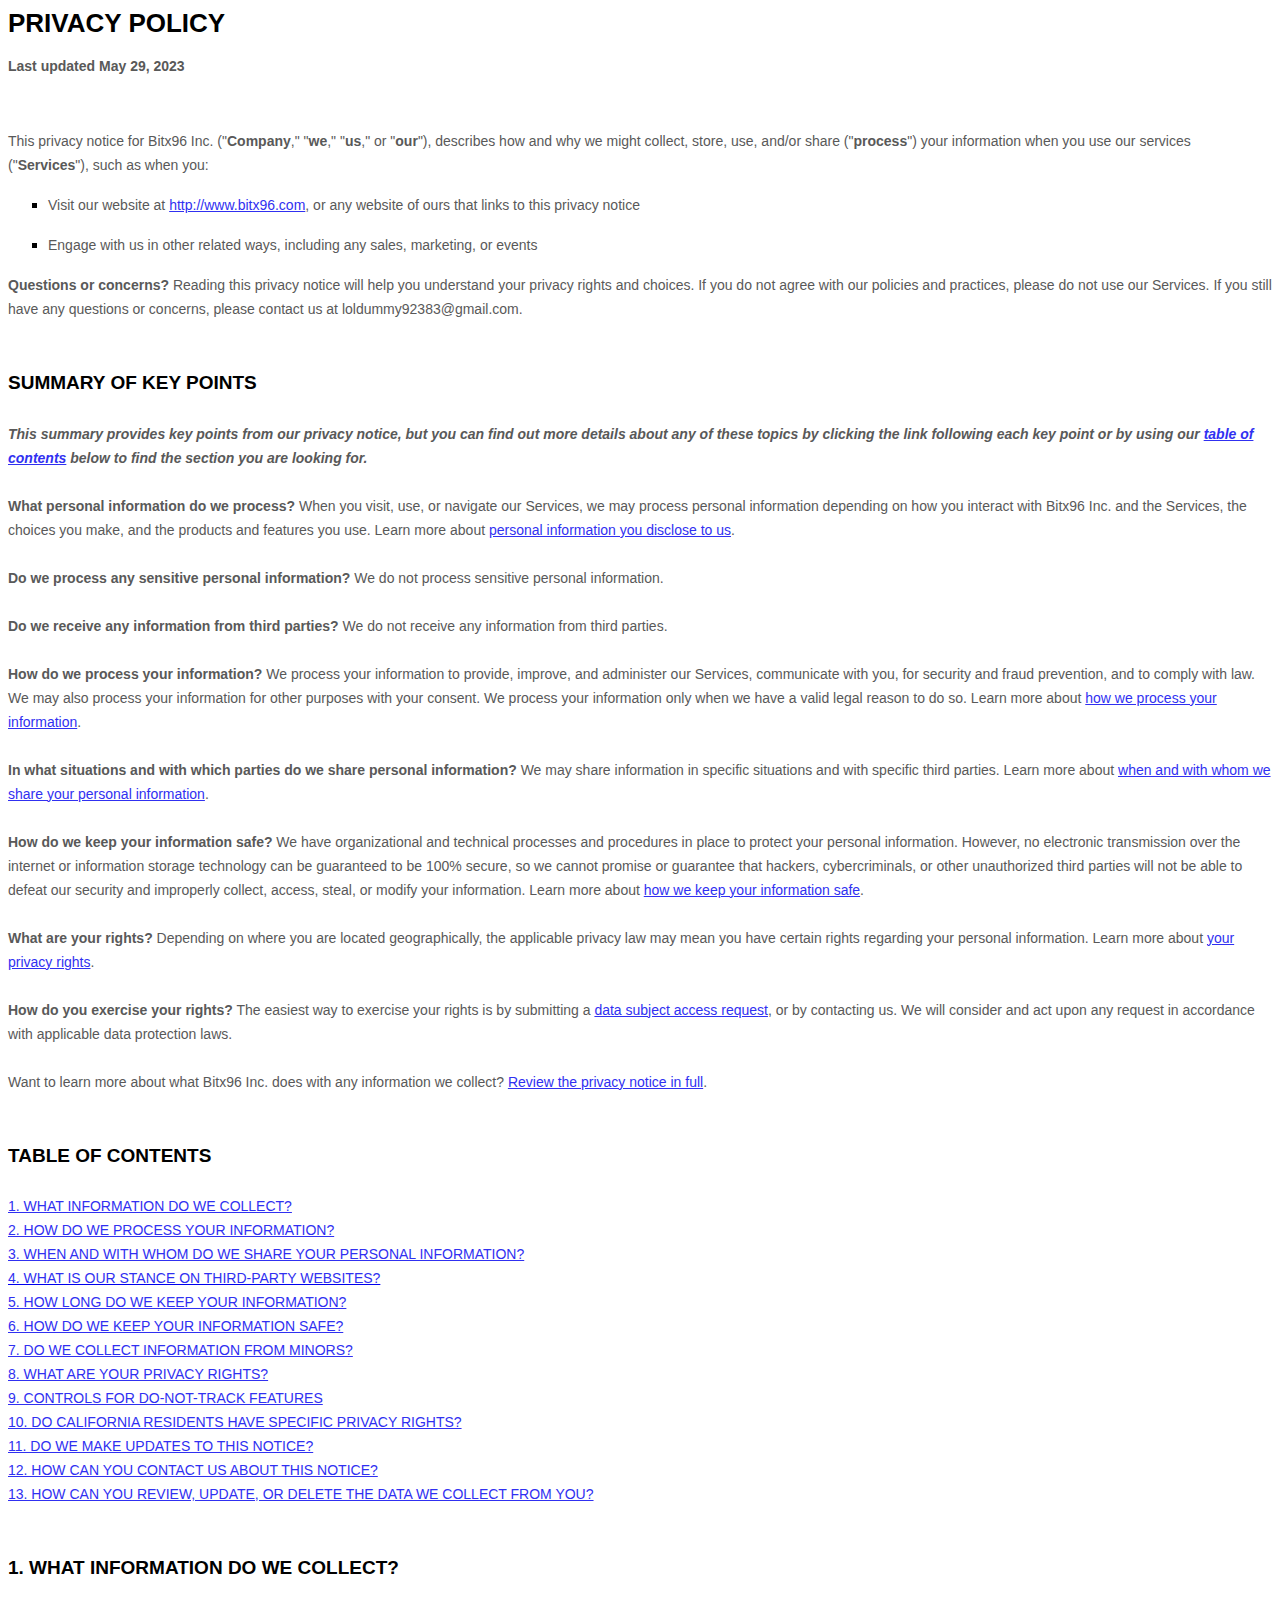
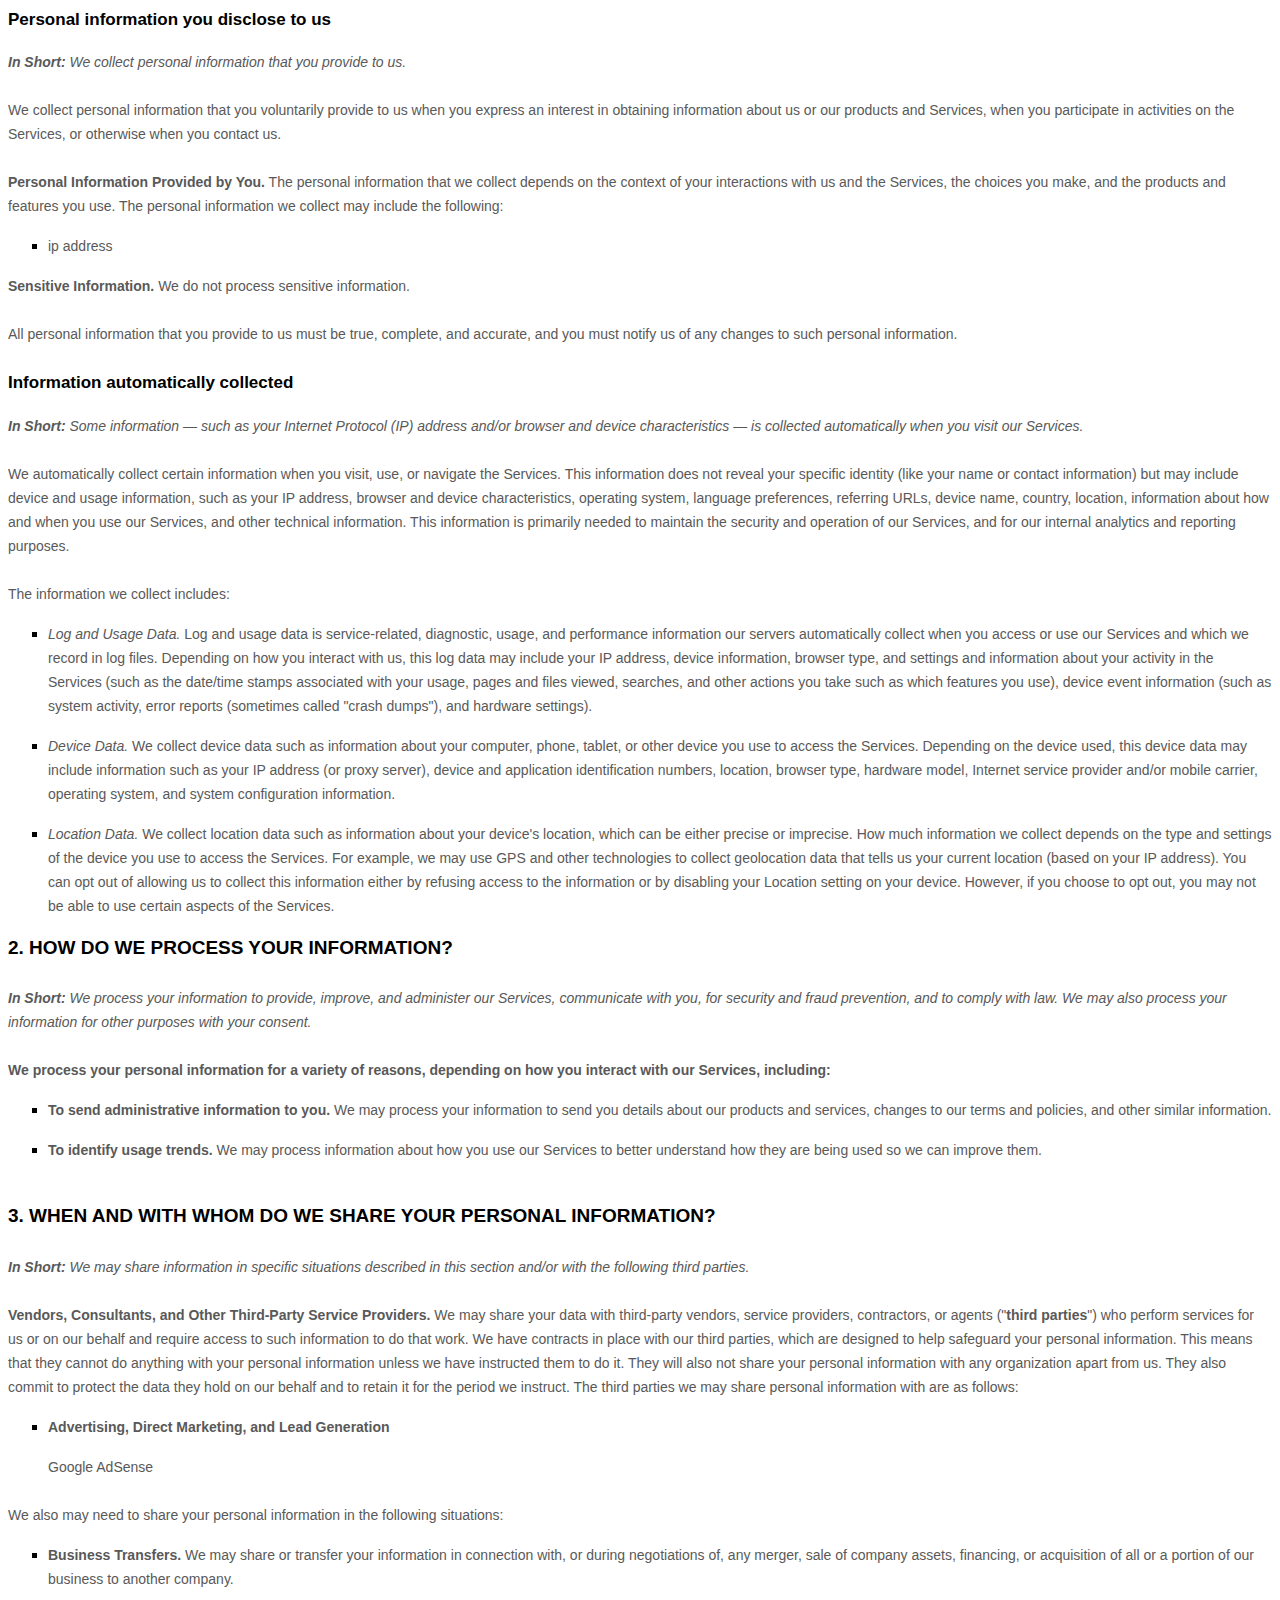
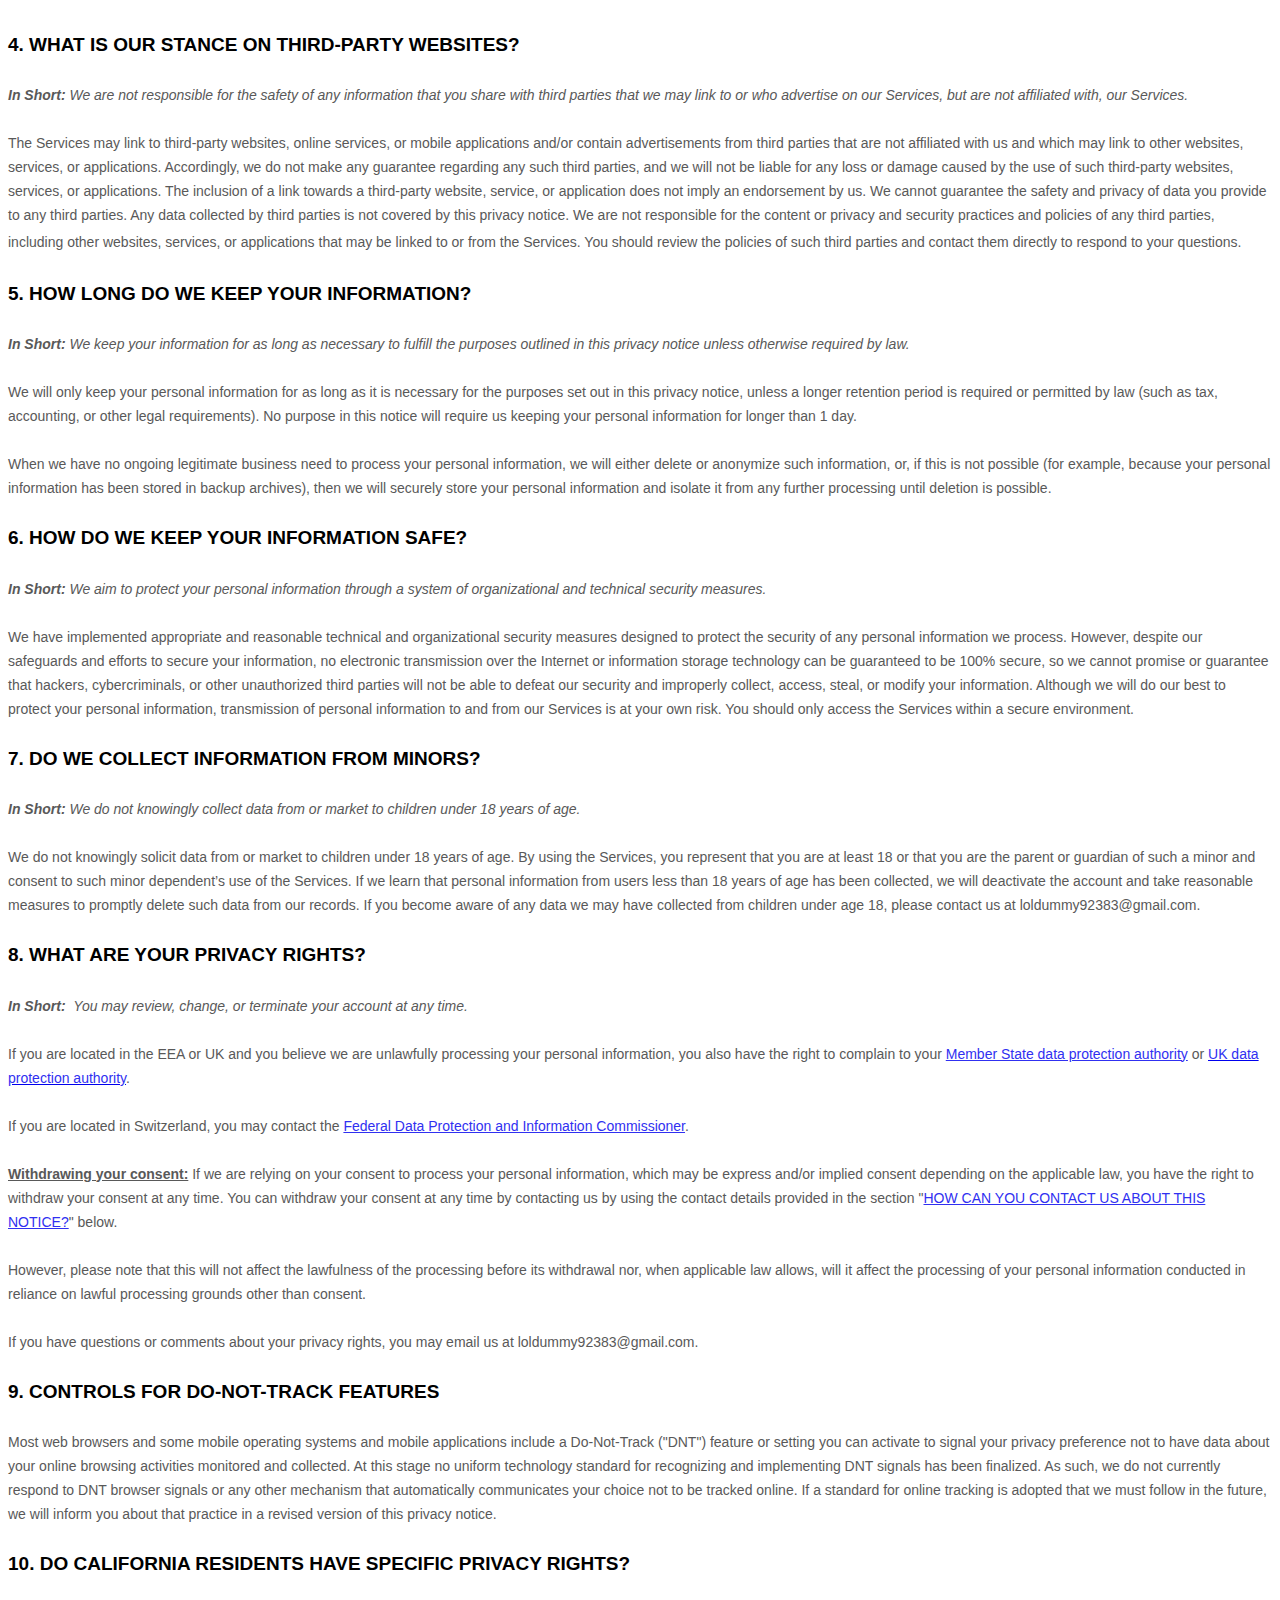
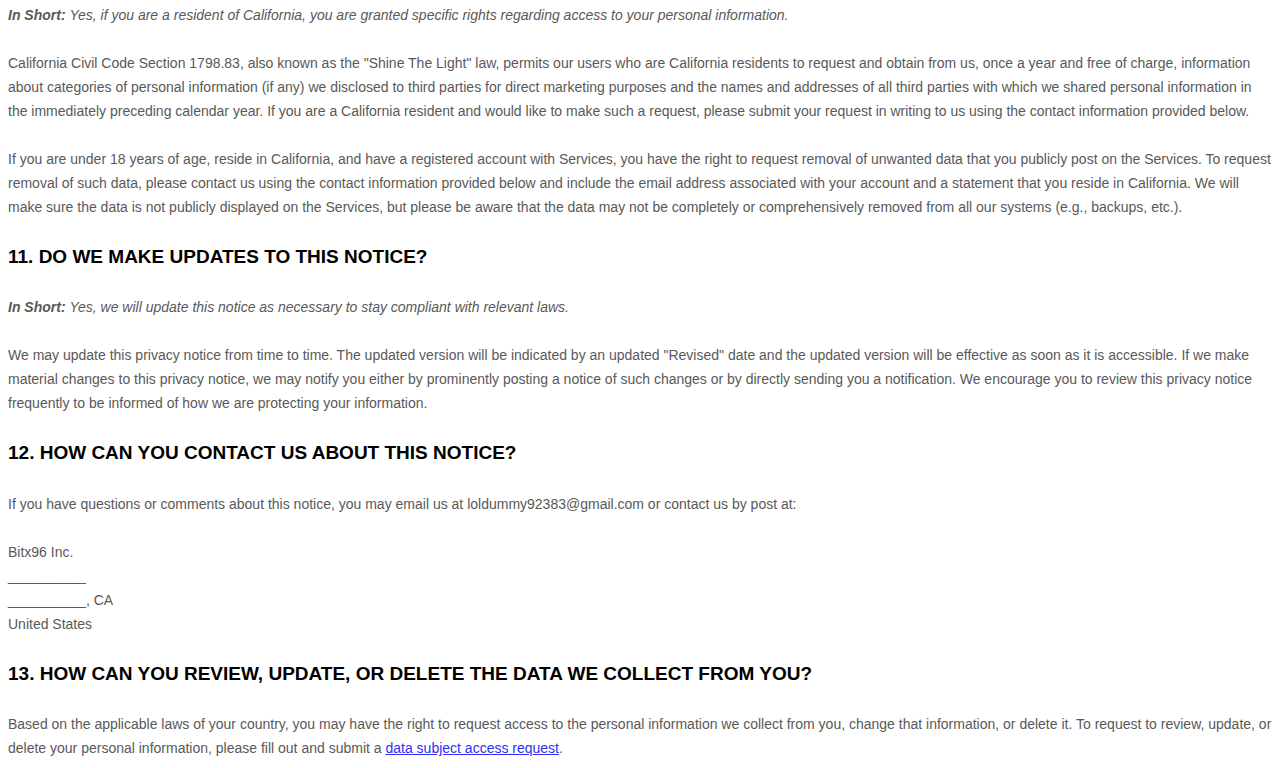
<file: policy.html>
<!DOCTYPE html>
<html>
    <head>
        <title>Privacy Policy</title>
        <style>
            [data-custom-class='body'], [data-custom-class='body'] * {
                    background: transparent !important;
                  }
          [data-custom-class='title'], [data-custom-class='title'] * {
                    font-family: Arial !important;
          font-size: 26px !important;
          color: #000000 !important;
                  }
          [data-custom-class='subtitle'], [data-custom-class='subtitle'] * {
                    font-family: Arial !important;
          color: #595959 !important;
          font-size: 14px !important;
                  }
          [data-custom-class='heading_1'], [data-custom-class='heading_1'] * {
                    font-family: Arial !important;
          font-size: 19px !important;
          color: #000000 !important;
                  }
          [data-custom-class='heading_2'], [data-custom-class='heading_2'] * {
                    font-family: Arial !important;
          font-size: 17px !important;
          color: #000000 !important;
                  }
          [data-custom-class='body_text'], [data-custom-class='body_text'] * {
                    color: #595959 !important;
          font-size: 14px !important;
          font-family: Arial !important;
                  }
          [data-custom-class='link'], [data-custom-class='link'] * {
                    color: #3030F1 !important;
          font-size: 14px !important;
          font-family: Arial !important;
          word-break: break-word !important;
                  }
          </style>
    </head>
    <body>
        
        <div data-custom-class="body">
            <div>
                <strong><span style="font-size: 26px;"><span data-custom-class="title"><bdt class="block-component"></bdt><bdt class="question">PRIVACY POLICY</bdt><bdt class="statement-end-if-in-editor"></bdt></span></span></strong></div><div><br></div><div><span style="color: rgb(127, 127, 127);"><strong><span style="font-size: 15px;"><span data-custom-class="subtitle">Last updated <bdt class="question">May 29, 2023</bdt></span></span></strong></span></div><div><br></div><div><br></div><div><br></div><div style="line-height: 1.5;"><span style="color: rgb(127, 127, 127);"><span style="color: rgb(89, 89, 89); font-size: 15px;"><span data-custom-class="body_text">This privacy notice for <bdt class="question">Bitx96 Inc.<bdt class="block-component"></bdt></bdt> (<bdt class="block-component"></bdt>"<bdt class="block-component"></bdt><strong>Company</strong><bdt class="statement-end-if-in-editor"></bdt>," "<strong>we</strong>," "<strong>us</strong>," or "<strong>our</strong>"<bdt class="statement-end-if-in-editor"></bdt></span><span data-custom-class="body_text">), describes how and why we might collect, store, use, and/or share (<bdt class="block-component"></bdt>"<strong>process</strong>"<bdt class="statement-end-if-in-editor"></bdt>) your information when you use our services (<bdt class="block-component"></bdt>"<strong>Services</strong>"<bdt class="statement-end-if-in-editor"></bdt>), such as when you:</span></span></span><span style="font-size: 15px;"><span style="color: rgb(127, 127, 127);"><span data-custom-class="body_text"><span style="color: rgb(89, 89, 89);"><span data-custom-class="body_text"><bdt class="block-component"></bdt></span></span></span></span></span></div><ul><li style="line-height: 1.5;"><span style="font-size: 15px; color: rgb(89, 89, 89);"><span style="font-size: 15px; color: rgb(89, 89, 89);"><span data-custom-class="body_text">Visit our website<bdt class="block-component"></bdt> at <bdt class="question"><a href="http://www.bitx96.com" target="_blank" data-custom-class="link">http://www.bitx96.com</a></bdt><span style="font-size: 15px;"><span style="color: rgb(89, 89, 89);"><span data-custom-class="body_text"><span style="font-size: 15px;"><span style="color: rgb(89, 89, 89);"><bdt class="statement-end-if-in-editor">, or any website of ours that links to this privacy notice</bdt></span></span></span></span></span></span></span></span></li></ul><div><bdt class="block-component"><span style="font-size: 15px;"><span style="font-size: 15px;"><span style="color: rgb(127, 127, 127);"><span data-custom-class="body_text"><span style="color: rgb(89, 89, 89);"><span data-custom-class="body_text"><bdt class="block-component"></bdt></bdt></span></span></span></span></span></span></span></span></li></ul><div style="line-height: 1.5;"><span style="font-size: 15px;"><span style="color: rgb(127, 127, 127);"><span data-custom-class="body_text"><span style="color: rgb(89, 89, 89);"><span data-custom-class="body_text"><bdt class="block-component"></bdt></span></span></span></span></span></div><ul><li style="line-height: 1.5;"><span style="font-size: 15px; color: rgb(89, 89, 89);"><span style="font-size: 15px; color: rgb(89, 89, 89);"><span data-custom-class="body_text">Engage with us in other related ways, including any sales, marketing, or events<span style="font-size: 15px;"><span style="color: rgb(89, 89, 89);"><span data-custom-class="body_text"><span style="font-size: 15px;"><span style="color: rgb(89, 89, 89);"><bdt class="statement-end-if-in-editor"></bdt></span></span></span></span></span></span></span></span></li></ul><div style="line-height: 1.5;"><span style="font-size: 15px;"><span style="color: rgb(127, 127, 127);"><span data-custom-class="body_text"><strong>Questions or concerns? </strong>Reading this privacy notice will help you understand your privacy rights and choices. If you do not agree with our policies and practices, please do not use our Services. If you still have any questions or concerns, please contact us at <bdt class="question">loldummy92383@gmail.com</bdt>.</span></span></span></div><div style="line-height: 1.5;"><br></div><div style="line-height: 1.5;"><br></div><div style="line-height: 1.5;"><strong><span style="font-size: 15px;"><span data-custom-class="heading_1">SUMMARY OF KEY POINTS</span></span></strong></div><div style="line-height: 1.5;"><br></div><div style="line-height: 1.5;"><span style="font-size: 15px;"><span data-custom-class="body_text"><strong><em>This summary provides key points from our privacy notice, but you can find out more details about any of these topics by clicking the link following each key point or by using our </em></strong></span></span><a data-custom-class="link" href="#toc"><span style="font-size: 15px;"><span data-custom-class="body_text"><strong><em>table of contents</em></strong></span></span></a><span style="font-size: 15px;"><span data-custom-class="body_text"><strong><em> below to find the section you are looking for.</em></strong></span></span></div><div style="line-height: 1.5;"><br></div><div style="line-height: 1.5;"><span style="font-size: 15px;"><span data-custom-class="body_text"><strong>What personal information do we process?</strong> When you visit, use, or navigate our Services, we may process personal information depending on how you interact with <bdt class="block-component"></bdt><bdt class="question">Bitx96 Inc.</bdt><bdt class="statement-end-if-in-editor"></bdt> and the Services, the choices you make, and the products and features you use. Learn more about </span></span><a data-custom-class="link" href="#personalinfo"><span style="font-size: 15px;"><span data-custom-class="body_text">personal information you disclose to us</span></span></a><span data-custom-class="body_text">.</span></div><div style="line-height: 1.5;"><br></div><div style="line-height: 1.5;"><span style="font-size: 15px;"><span data-custom-class="body_text"><strong>Do we process any sensitive personal information?</strong> <bdt class="block-component"></bdt>We do not process sensitive personal information.<bdt class="else-block"></bdt></span></span></div><div style="line-height: 1.5;"><br></div><div style="line-height: 1.5;"><span style="font-size: 15px;"><span data-custom-class="body_text"><strong>Do we receive any information from third parties?</strong> <bdt class="block-component"></bdt>We do not receive any information from third parties.<bdt class="else-block"></bdt></span></span></div><div style="line-height: 1.5;"><br></div><div style="line-height: 1.5;"><span style="font-size: 15px;"><span data-custom-class="body_text"><strong>How do we process your information?</strong> We process your information to provide, improve, and administer our Services, communicate with you, for security and fraud prevention, and to comply with law. We may also process your information for other purposes with your consent. We process your information only when we have a valid legal reason to do so. Learn more about </span></span><a data-custom-class="link" href="#infouse"><span style="font-size: 15px;"><span data-custom-class="body_text">how we process your information</span></span></a><span data-custom-class="body_text">.</span></div><div style="line-height: 1.5;"><br></div><div style="line-height: 1.5;"><span style="font-size: 15px;"><span data-custom-class="body_text"><strong>In what situations and with which <bdt class="block-component"></bdt>parties do we share personal information?</strong> We may share information in specific situations and with specific <bdt class="block-component"></bdt>third parties. Learn more about </span></span><a data-custom-class="link" href="#whoshare"><span style="font-size: 15px;"><span data-custom-class="body_text">when and with whom we share your personal information</span></span></a><span style="font-size: 15px;"><span data-custom-class="body_text">.<bdt class="block-component"></bdt></span></span></div><div style="line-height: 1.5;"><br></div><div style="line-height: 1.5;"><span style="font-size: 15px;"><span data-custom-class="body_text"><strong>How do we keep your information safe?</strong> We have <bdt class="block-component"></bdt>organizational<bdt class="statement-end-if-in-editor"></bdt> and technical processes and procedures in place to protect your personal information. However, no electronic transmission over the internet or information storage technology can be guaranteed to be 100% secure, so we cannot promise or guarantee that hackers, cybercriminals, or other <bdt class="block-component"></bdt>unauthorized<bdt class="statement-end-if-in-editor"></bdt> third parties will not be able to defeat our security and improperly collect, access, steal, or modify your information. Learn more about </span></span><a data-custom-class="link" href="#infosafe"><span style="font-size: 15px;"><span data-custom-class="body_text">how we keep your information safe</span></span></a><span data-custom-class="body_text">.</span><span style="font-size: 15px;"><span data-custom-class="body_text"><bdt class="statement-end-if-in-editor"></bdt></span></span></div><div style="line-height: 1.5;"><br></div><div style="line-height: 1.5;"><span style="font-size: 15px;"><span data-custom-class="body_text"><strong>What are your rights?</strong> Depending on where you are located geographically, the applicable privacy law may mean you have certain rights regarding your personal information. Learn more about </span></span><a data-custom-class="link" href="#privacyrights"><span style="font-size: 15px;"><span data-custom-class="body_text">your privacy rights</span></span></a><span data-custom-class="body_text">.</span></div><div style="line-height: 1.5;"><br></div><div style="line-height: 1.5;"><span style="font-size: 15px;"><span data-custom-class="body_text"><strong>How do you exercise your rights?</strong> The easiest way to exercise your rights is by <bdt class="block-component">submitting a </bdt></span></span><a data-custom-class="link" href="https://app.termly.io/notify/d7d2b15a-5e49-4ff0-b9b5-544f20abdd68" rel="noopener noreferrer" target="_blank"><span style="font-size: 15px;"><span data-custom-class="body_text">data subject access request</span></span></a><span style="font-size: 15px;"><span data-custom-class="body_text"><bdt class="block-component"></bdt>, or by contacting us. We will consider and act upon any request in accordance with applicable data protection laws.</span></span></div><div style="line-height: 1.5;"><br></div><div style="line-height: 1.5;"><span style="font-size: 15px;"><span data-custom-class="body_text">Want to learn more about what <bdt class="block-component"></bdt><bdt class="question">Bitx96 Inc.</bdt><bdt class="statement-end-if-in-editor"></bdt> does with any information we collect? </span></span><a data-custom-class="link" href="#toc"><span style="font-size: 15px;"><span data-custom-class="body_text">Review the privacy notice in full</span></span></a><span style="font-size: 15px;"><span data-custom-class="body_text">.</span></span></div><div style="line-height: 1.5;"><br></div><div style="line-height: 1.5;"><br></div><div id="toc" style="line-height: 1.5;"><span style="font-size: 15px;"><span style="color: rgb(127, 127, 127);"><span style="color: rgb(0, 0, 0);"><strong><span data-custom-class="heading_1">TABLE OF CONTENTS</span></strong></span></span></span></div><div style="line-height: 1.5;"><br></div><div style="line-height: 1.5;"><span style="font-size: 15px;"><a data-custom-class="link" href="#infocollect"><span style="color: rgb(89, 89, 89);">1. WHAT INFORMATION DO WE COLLECT?</span></a></span></div><div style="line-height: 1.5;"><span style="font-size: 15px;"><a data-custom-class="link" href="#infouse"><span style="color: rgb(89, 89, 89);">2. HOW DO WE PROCESS YOUR INFORMATION?<bdt class="block-component"></bdt></span></a></span></div><div style="line-height: 1.5;"><span style="font-size: 15px;"><span style="color: rgb(89, 89, 89);"><a data-custom-class="link" href="#whoshare">3. WHEN AND WITH WHOM DO WE SHARE YOUR PERSONAL INFORMATION?</a></span><span data-custom-class="body_text"><bdt class="block-component"></bdt></span></span></div><div style="line-height: 1.5;"><span style="font-size: 15px;"><a href="#3pwebsites"><span data-custom-class="link">4. WHAT IS OUR STANCE ON THIRD-PARTY WEBSITES?<bdt class="statement-end-if-in-editor"></bdt></span></a><span style="color: rgb(127, 127, 127);"><span style="color: rgb(89, 89, 89);"><span data-custom-class="body_text"><span style="color: rgb(89, 89, 89);"><bdt class="block-component"></bdt></span></span><span data-custom-class="body_text"><span style="color: rgb(89, 89, 89);"><span style="color: rgb(89, 89, 89);"><span style="color: rgb(89, 89, 89);"><bdt class="block-component"></bdt></span></span><bdt class="block-component"></bdt></span></span></span></span></span></div><div style="line-height: 1.5;"><span style="font-size: 15px;"><a data-custom-class="link" href="#inforetain"><span style="color: rgb(89, 89, 89);">5. HOW LONG DO WE KEEP YOUR INFORMATION?</span></a><span style="color: rgb(127, 127, 127);"><span style="color: rgb(89, 89, 89);"><span data-custom-class="body_text"><span style="color: rgb(89, 89, 89);"><span style="color: rgb(89, 89, 89);"><bdt class="block-component"></bdt></span></span></span></span></span></span></div><div style="line-height: 1.5;"><span style="font-size: 15px;"><a data-custom-class="link" href="#infosafe"><span style="color: rgb(89, 89, 89);">6. HOW DO WE KEEP YOUR INFORMATION SAFE?</span></a><span style="color: rgb(127, 127, 127);"><span style="color: rgb(89, 89, 89);"><span data-custom-class="body_text"><span style="color: rgb(89, 89, 89);"><bdt class="statement-end-if-in-editor"></bdt><bdt class="block-component"></bdt></span></span></span></span></span></div><div style="line-height: 1.5;"><span style="font-size: 15px;"><a data-custom-class="link" href="#infominors"><span style="color: rgb(89, 89, 89);">7. DO WE COLLECT INFORMATION FROM MINORS?</span></a><span style="color: rgb(127, 127, 127);"><span style="color: rgb(89, 89, 89);"><span data-custom-class="body_text"><span style="color: rgb(89, 89, 89);"><bdt class="statement-end-if-in-editor"></bdt></span></span></span></span></span></div><div style="line-height: 1.5;"><span style="font-size: 15px;"><span style="color: rgb(89, 89, 89);"><a data-custom-class="link" href="#privacyrights">8. WHAT ARE YOUR PRIVACY RIGHTS?</a></span></span></div><div style="line-height: 1.5;"><span style="font-size: 15px;"><a data-custom-class="link" href="#DNT"><span style="color: rgb(89, 89, 89);">9. CONTROLS FOR DO-NOT-TRACK FEATURES</span></a></span></div><div style="line-height: 1.5;"><span style="font-size: 15px;"><a data-custom-class="link" href="#caresidents"><span style="color: rgb(89, 89, 89);">10. DO CALIFORNIA RESIDENTS HAVE SPECIFIC PRIVACY RIGHTS?</span></a></span><bdt class="block-component"><span style="font-size: 15px;"><span data-custom-class="body_text"></span></bdt></span></div><div style="line-height: 1.5;"><span style="font-size: 15px;"><a data-custom-class="link" href="#policyupdates"><span style="color: rgb(89, 89, 89);">11. DO WE MAKE UPDATES TO THIS NOTICE?</span></a></span></div><div style="line-height: 1.5;"><a data-custom-class="link" href="#contact"><span style="color: rgb(89, 89, 89); font-size: 15px;">12. HOW CAN YOU CONTACT US ABOUT THIS NOTICE?</span></a></div><div style="line-height: 1.5;"><a data-custom-class="link" href="#request"><span style="color: rgb(89, 89, 89);">13. HOW CAN YOU REVIEW, UPDATE, OR DELETE THE DATA WE COLLECT FROM YOU?</span></a></div><div style="line-height: 1.5;"><br></div><div style="line-height: 1.5;"><br></div><div id="infocollect" style="line-height: 1.5;"><span style="color: rgb(127, 127, 127);"><span style="color: rgb(89, 89, 89); font-size: 15px;"><span style="font-size: 15px; color: rgb(89, 89, 89);"><span style="font-size: 15px; color: rgb(89, 89, 89);"><span id="control" style="color: rgb(0, 0, 0);"><strong><span data-custom-class="heading_1">1. WHAT INFORMATION DO WE COLLECT?</span></strong></span></span></span></span></span></div><div style="line-height: 1.5;"><br></div><div id="personalinfo" style="line-height: 1.5;"><span data-custom-class="heading_2" style="color: rgb(0, 0, 0);"><span style="font-size: 15px;"><strong>Personal information you disclose to us</strong></span></span></div><div><div><br></div><div style="line-height: 1.5;"><span style="color: rgb(127, 127, 127);"><span style="color: rgb(89, 89, 89); font-size: 15px;"><span data-custom-class="body_text"><span style="font-size: 15px; color: rgb(89, 89, 89);"><span style="font-size: 15px; color: rgb(89, 89, 89);"><span data-custom-class="body_text"><strong><em>In Short:</em></strong></span></span></span></span><span data-custom-class="body_text"><span style="font-size: 15px; color: rgb(89, 89, 89);"><span style="font-size: 15px; color: rgb(89, 89, 89);"><span data-custom-class="body_text"><strong><em> </em></strong><em>We collect personal information that you provide to us.</em></span></span></span></span></span></span></div></div><div style="line-height: 1.5;"><br></div><div style="line-height: 1.5;"><span style="font-size: 15px; color: rgb(89, 89, 89);"><span style="font-size: 15px; color: rgb(89, 89, 89);"><span data-custom-class="body_text">We collect personal information that you voluntarily provide to us when you <span style="font-size: 15px;"><bdt class="block-component"></bdt></span></span><span data-custom-class="body_text">express an interest in obtaining information about us or our products and Services, when you participate in activities on the Services, or otherwise when you contact us.</span></span></span></span></div><div style="line-height: 1.5;"><br></div><div style="line-height: 1.5;"><span style="font-size: 15px; color: rgb(89, 89, 89);"><span style="font-size: 15px; color: rgb(89, 89, 89);"><span data-custom-class="body_text"><span style="font-size: 15px;"><bdt class="block-component"></bdt></span></span></span></span></div><div style="line-height: 1.5;"><span style="font-size: 15px; color: rgb(89, 89, 89);"><span style="font-size: 15px; color: rgb(89, 89, 89);"><span data-custom-class="body_text"><strong>Personal Information Provided by You.</strong> The personal information that we collect depends on the context of your interactions with us and the Services, the choices you make, and the products and features you use. The personal information we collect may include the following:<span style="font-size: 15px;"><span data-custom-class="body_text"><bdt class="forloop-component"></bdt></span></span></span></span></span></div><ul><li style="line-height: 1.5;"><span style="font-size: 15px; color: rgb(89, 89, 89);"><span style="font-size: 15px; color: rgb(89, 89, 89);"><span data-custom-class="body_text"><span style="font-size: 15px;"><span data-custom-class="body_text"><bdt class="question">ip address</bdt></span></span></span></span></span></li></ul><div style="line-height: 1.5;"><span style="font-size: 15px; color: rgb(89, 89, 89);"><span style="font-size: 15px; color: rgb(89, 89, 89);"><span data-custom-class="body_text"><span style="font-size: 15px;"><span data-custom-class="body_text"><bdt class="forloop-component"></bdt></span><span data-custom-class="body_text"><bdt class="statement-end-if-in-editor"></bdt></span></span></span></span></span></div><div id="sensitiveinfo" style="line-height: 1.5;"><span style="font-size: 15px;"><span data-custom-class="body_text"><strong>Sensitive Information.</strong> <bdt class="block-component"></bdt>We do not process sensitive information.</span></span></div><div style="line-height: 1.5;"><br></div><div style="line-height: 1.5;"><span style="font-size: 15px;"><span data-custom-class="body_text"><bdt class="else-block"></bdt></span></span><span style="font-size: 15px; color: rgb(89, 89, 89);"><span style="font-size: 15px; color: rgb(89, 89, 89);"><span data-custom-class="body_text"><span style="font-size: 15px;"><span data-custom-class="body_text"><bdt class="block-component"><bdt class="block-component"></bdt></bdt></span></span></span></span><bdt class="block-component"></span></span></bdt></div><div style="line-height: 1.5;"><span style="font-size: 15px; color: rgb(89, 89, 89);"><span style="font-size: 15px; color: rgb(89, 89, 89);"><span data-custom-class="body_text">All personal information that you provide to us must be true, complete, and accurate, and you must notify us of any changes to such personal information.</span></span></span></div><div style="line-height: 1.5;"><br></div><div style="line-height: 1.5;"><span style="font-size: 15px; color: rgb(89, 89, 89);"><span style="font-size: 15px; color: rgb(89, 89, 89);"><span data-custom-class="body_text"><bdt class="block-component"></bdt></span></span></span></div><div style="line-height: 1.5;"><span data-custom-class="heading_2" style="color: rgb(0, 0, 0);"><span style="font-size: 15px;"><strong>Information automatically collected</strong></span></span></div><div><div><br></div><div style="line-height: 1.5;"><span style="color: rgb(127, 127, 127);"><span style="color: rgb(89, 89, 89); font-size: 15px;"><span data-custom-class="body_text"><span style="font-size: 15px; color: rgb(89, 89, 89);"><span style="font-size: 15px; color: rgb(89, 89, 89);"><span data-custom-class="body_text"><strong><em>In Short:</em></strong></span></span></span></span><span data-custom-class="body_text"><span style="font-size: 15px; color: rgb(89, 89, 89);"><span style="font-size: 15px; color: rgb(89, 89, 89);"><span data-custom-class="body_text"><strong><em> </em></strong><em>Some information — such as your Internet Protocol (IP) address and/or browser and device characteristics — is collected automatically when you visit our Services.</em></span></span></span></span></span></span></div></div><div style="line-height: 1.5;"><br></div><div style="line-height: 1.5;"><span style="font-size: 15px; color: rgb(89, 89, 89);"><span style="font-size: 15px; color: rgb(89, 89, 89);"><span data-custom-class="body_text">We automatically collect certain information when you visit, use, or navigate the Services. This information does not reveal your specific identity (like your name or contact information) but may include device and usage information, such as your IP address, browser and device characteristics, operating system, language preferences, referring URLs, device name, country, location, information about how and when you use our Services, and other technical information. This information is primarily needed to maintain the security and operation of our Services, and for our internal analytics and reporting purposes.</span></span></span></div><div style="line-height: 1.5;"><br></div><div style="line-height: 1.5;"><span style="font-size: 15px; color: rgb(89, 89, 89);"><span style="font-size: 15px; color: rgb(89, 89, 89);"><span data-custom-class="body_text"><bdt class="block-component"></span></bdt></span><span data-custom-class="body_text"><bdt class="block-component"></bdt></span></span></span></div><div style="line-height: 1.5;"><span style="font-size: 15px; color: rgb(89, 89, 89);"><span style="font-size: 15px; color: rgb(89, 89, 89);"><span data-custom-class="body_text">The information we collect includes:<bdt class="block-component"></bdt></span></span></span></div><ul><li style="line-height: 1.5;"><span style="font-size: 15px; color: rgb(89, 89, 89);"><span style="font-size: 15px; color: rgb(89, 89, 89);"><span data-custom-class="body_text"><em>Log and Usage Data.</em> Log and usage data is service-related, diagnostic, usage, and performance information our servers automatically collect when you access or use our Services and which we record in log files. Depending on how you interact with us, this log data may include your IP address, device information, browser type, and settings and information about your activity in the Services<span style="font-size: 15px;"> </span>(such as the date/time stamps associated with your usage, pages and files viewed, searches, and other actions you take such as which features you use), device event information (such as system activity, error reports (sometimes called <bdt class="block-component"></bdt>"crash dumps"<bdt class="statement-end-if-in-editor"></bdt>), and hardware settings).<span style="font-size: 15px;"><span style="color: rgb(89, 89, 89);"><span data-custom-class="body_text"><span style="font-size: 15px;"><span style="color: rgb(89, 89, 89);"><bdt class="statement-end-if-in-editor"></bdt></span></span></span></span></span></span></span></span></li></ul><div style="line-height: 1.5;"><bdt class="block-component"><span style="font-size: 15px;"><span data-custom-class="body_text"></span></span></bdt></div><ul><li style="line-height: 1.5;"><span style="font-size: 15px; color: rgb(89, 89, 89);"><span style="font-size: 15px; color: rgb(89, 89, 89);"><span data-custom-class="body_text"><em>Device Data.</em> We collect device data such as information about your computer, phone, tablet, or other device you use to access the Services. Depending on the device used, this device data may include information such as your IP address (or proxy server), device and application identification numbers, location, browser type, hardware model, Internet service provider and/or mobile carrier, operating system, and system configuration information.<span style="font-size: 15px;"><span style="color: rgb(89, 89, 89);"><span data-custom-class="body_text"><span style="font-size: 15px;"><span style="color: rgb(89, 89, 89);"><bdt class="statement-end-if-in-editor"></bdt></span></span></span></span></span></span></span></span></li></ul><div style="line-height: 1.5;"><bdt class="block-component"><span style="font-size: 15px;"><span data-custom-class="body_text"></span></span></bdt></div><ul><li style="line-height: 1.5;"><span style="font-size: 15px; color: rgb(89, 89, 89);"><span style="font-size: 15px; color: rgb(89, 89, 89);"><span data-custom-class="body_text"><em>Location Data.</em> We collect location data such as information about your device's location, which can be either precise or imprecise. How much information we collect depends on the type and settings of the device you use to access the Services. For example, we may use GPS and other technologies to collect geolocation data that tells us your current location (based on your IP address). You can opt out of allowing us to collect this information either by refusing access to the information or by disabling your Location setting on your device. However, if you choose to opt out, you may not be able to use certain aspects of the Services.<span style="font-size: 15px;"><span style="color: rgb(89, 89, 89);"><span data-custom-class="body_text"><span style="font-size: 15px;"><span style="color: rgb(89, 89, 89);"><bdt class="statement-end-if-in-editor"></bdt></span></span></span></span></span></span></span></span></li></ul><div><bdt class="block-component"><span style="font-size: 15px;"></bdt></bdt><bdt class="statement-end-if-in-editor"></bdt></bdt></span><span data-custom-class="body_text"><span style="color: rgb(89, 89, 89); font-size: 15px;"><span data-custom-class="body_text"><span style="color: rgb(89, 89, 89); font-size: 15px;"><span data-custom-class="body_text"><bdt class="statement-end-if-in-editor"><bdt class="block-component"></bdt></bdt></span></span></span></span></bdt></span></span></span></span></span></span></span></span><span style="font-size: 15px;"><span data-custom-class="body_text"><bdt class="block-component"></bdt></span></span></div><div id="infouse" style="line-height: 1.5;"><span style="color: rgb(127, 127, 127);"><span style="color: rgb(89, 89, 89); font-size: 15px;"><span style="font-size: 15px; color: rgb(89, 89, 89);"><span style="font-size: 15px; color: rgb(89, 89, 89);"><span id="control" style="color: rgb(0, 0, 0);"><strong><span data-custom-class="heading_1">2. HOW DO WE PROCESS YOUR INFORMATION?</span></strong></span></span></span></span></span></div><div><div style="line-height: 1.5;"><br></div><div style="line-height: 1.5;"><span style="color: rgb(127, 127, 127);"><span style="color: rgb(89, 89, 89); font-size: 15px;"><span data-custom-class="body_text"><span style="font-size: 15px; color: rgb(89, 89, 89);"><span style="font-size: 15px; color: rgb(89, 89, 89);"><span data-custom-class="body_text"><strong><em>In Short: </em></strong><em>We process your information to provide, improve, and administer our Services, communicate with you, for security and fraud prevention, and to comply with law. We may also process your information for other purposes with your consent.</em></span></span></span></span></span></span></div></div><div style="line-height: 1.5;"><br></div><div style="line-height: 1.5;"><span style="font-size: 15px; color: rgb(89, 89, 89);"><span style="font-size: 15px; color: rgb(89, 89, 89);"><span data-custom-class="body_text"><strong>We process your personal information for a variety of reasons, depending on how you interact with our Services, including:</strong><bdt class="block-component"></bdt></span></span></span></span></span></span></span></span></span></span></span></span></li></ul><div style="line-height: 1.5;"><span style="font-size: 15px; color: rgb(89, 89, 89);"><span style="font-size: 15px; color: rgb(89, 89, 89);"><span data-custom-class="body_text"><bdt class="block-component"></bdt></span></span></span></span></span></span></span></span></span></span></span></span></span></span></span></li></ul><div style="line-height: 1.5;"><span style="font-size: 15px; color: rgb(89, 89, 89);"><span style="font-size: 15px; color: rgb(89, 89, 89);"><span data-custom-class="body_text"><bdt class="block-component"></bdt></span></span></span></span></span></span></span></span></span></span></span></span></span></span></span></span></span></span></span></span></span></li></ul><div style="line-height: 1.5;"><span style="font-size: 15px; color: rgb(89, 89, 89);"><span style="font-size: 15px; color: rgb(89, 89, 89);"><span data-custom-class="body_text"><bdt class="block-component"></bdt></span></span></span></span></span></span></span></span></span></span></span></span></li></ul><div style="line-height: 1.5;"><span style="font-size: 15px; color: rgb(89, 89, 89);"><span style="font-size: 15px; color: rgb(89, 89, 89);"><span data-custom-class="body_text"><bdt class="block-component"></bdt></span></span></span></li></ul><div style="line-height: 1.5;"><bdt class="block-component"><span style="font-size: 15px;"></span></bdt></div><ul><li style="line-height: 1.5;"><span style="font-size: 15px; color: rgb(89, 89, 89);"><span style="font-size: 15px; color: rgb(89, 89, 89);"><span data-custom-class="body_text"><strong>To send administrative information to you. </strong>We may process your information to send you details about our products and services, changes to our terms and policies, and other similar information.<span style="font-size: 15px; color: rgb(89, 89, 89);"><span style="font-size: 15px; color: rgb(89, 89, 89);"><span data-custom-class="body_text"><bdt class="statement-end-if-in-editor"></bdt></span></span></span></span></span></span></li></ul><div style="line-height: 1.5;"><bdt class="block-component"><span style="font-size: 15px;"></bdt></span></span></span></span></span></span></span></span></span></li></ul><div style="line-height: 1.5;"><bdt class="block-component"><span style="font-size: 15px;"></bdt></span></span></span></span></span></span></span></span></span></span></span></span></li></ul><div style="line-height: 1.5;"><bdt class="block-component"><span style="font-size: 15px;"><span data-custom-class="body_text"></span></span></bdt></li></ul><p style="font-size: 15px; line-height: 1.5;"><bdt class="block-component"><span style="font-size: 15px;"></bdt></span></span></span></span></span></span></span></span></span></span></span></li></ul><p style="font-size: 15px; line-height: 1.5;"><bdt class="block-component"><span style="font-size: 15px;"></bdt></span></span></span></span></span></span></span></span></span></span></span></li></ul><p style="font-size: 15px; line-height: 1.5;"><bdt class="block-component"></bdt></span></span></span></span></span></span></span></span></span></span></span></li></ul><p style="font-size: 15px; line-height: 1.5;"><bdt class="block-component"></bdt></span></span></span></span></span></span></span></span></span></span></span></li></ul><div style="line-height: 1.5;"><bdt class="block-component"><span style="font-size: 15px;"><span data-custom-class="body_text"></span></bdt></span></li></ul><div style="line-height: 1.5;"><bdt class="block-component"><span style="font-size: 15px;"></bdt></span></span></span></li></ul><div style="line-height: 1.5;"><bdt class="block-component"><span style="font-size: 15px;"></bdt></span></span></span></li></ul><div style="line-height: 1.5;"><span style="font-size: 15px;"><bdt class="block-component"><span data-custom-class="body_text"></bdt></span></span></li></ul><div style="line-height: 1.5;"><bdt class="block-component"><span style="font-size: 15px;"><span data-custom-class="body_text"></bdt></span></span></li></ul><div style="line-height: 1.5;"><bdt class="block-component"><span style="font-size: 15px;"><span data-custom-class="body_text"></span></span></bdt></li></ul><div style="line-height: 1.5;"><bdt class="block-component"><span style="font-size: 15px;"><span data-custom-class="body_text"></span></span></bdt></li></ul><div style="line-height: 1.5;"><bdt class="block-component"><span style="font-size: 15px;"><span data-custom-class="body_text"></span></span></bdt></li></ul><div style="line-height: 1.5;"><bdt class="block-component"><span style="font-size: 15px;"><span data-custom-class="body_text"></span></span></bdt></li></ul><div style="line-height: 1.5;"><bdt class="block-component"><span style="font-size: 15px;"><span data-custom-class="body_text"></span></span></bdt></div><ul><li style="line-height: 1.5;"><span data-custom-class="body_text"><span style="font-size: 15px;"><strong>To identify usage trends.</strong> We may process information about how you use our Services to better understand how they are being used so we can improve them.</span></span><bdt class="statement-end-if-in-editor"><span style="font-size: 15px;"><span data-custom-class="body_text"></span></span></bdt></li></ul><div style="line-height: 1.5;"><bdt class="block-component"><span style="font-size: 15px;"><span data-custom-class="body_text"></span></span></bdt></li></ul><div style="line-height: 1.5;"><bdt class="block-component"><span style="font-size: 15px;"><span data-custom-class="body_text"></bdt></span></span></li></ul><div style="line-height: 1.5;"><bdt class="block-component"><span style="font-size: 15px;"><span data-custom-class="body_text"></bdt></span></span></li></ul><div style="line-height: 1.5;"><bdt class="block-component"><span style="font-size: 15px;"><span data-custom-class="body_text"></bdt></span></span></li></ul><div style="line-height: 1.5;"><bdt class="block-component"><span style="font-size: 15px;"><span data-custom-class="body_text"></span></span></bdt></li></ul><div style="line-height: 1.5;"><bdt class="block-component"><span style="font-size: 15px;"><span data-custom-class="body_text"></span></span></bdt><bdt class="block-component"><span style="font-size: 15px;"><span data-custom-class="body_text"></bdt></span></span><bdt class="block-component"><span style="font-size: 15px;"><span data-custom-class="body_text"></span></span></bdt><bdt class="block-component"><span style="font-size: 15px;"><span data-custom-class="body_text"></span></span></bdt></div><div style="line-height: 1.5;"><br></div><div id="whoshare" style="line-height: 1.5;"><span style="color: rgb(127, 127, 127);"><span style="color: rgb(89, 89, 89); font-size: 15px;"><span style="font-size: 15px; color: rgb(89, 89, 89);"><span style="font-size: 15px; color: rgb(89, 89, 89);"><span id="control" style="color: rgb(0, 0, 0);"><strong><span data-custom-class="heading_1">3. WHEN AND WITH WHOM DO WE SHARE YOUR PERSONAL INFORMATION?</span></strong></span></span></span></span></span></div><div style="line-height: 1.5;"><br></div><div style="line-height: 1.5;"><span style="font-size: 15px; color: rgb(89, 89, 89);"><span style="font-size: 15px; color: rgb(89, 89, 89);"><span data-custom-class="body_text"><strong><em>In Short:</em></strong><em> We may share information in specific situations described in this section and/or with the following <bdt class="block-component"></bdt>third parties.</em></span></span></span></div><div style="line-height: 1.5;"><span style="font-size: 15px; color: rgb(89, 89, 89);"><span style="font-size: 15px; color: rgb(89, 89, 89);"><span data-custom-class="body_text"><bdt class="block-component"></bdt></span></span></span></div><div style="line-height: 1.5;"><br></div><div style="line-height: 1.5;"><span style="font-size: 15px;"><span data-custom-class="body_text"><strong>Vendors, Consultants, and Other Third-Party Service Providers.</strong> We may share your data with third-party vendors, service providers, contractors, or agents (<bdt class="block-component"></bdt>"<strong>third parties</strong>"<bdt class="statement-end-if-in-editor"></bdt>) who perform services for us or on our behalf and require access to such information to do that work. <bdt class="block-component"></bdt>We have contracts in place with our third parties, which are designed to help safeguard your personal information. This means that they cannot do anything with your personal information unless we have instructed them to do it. They will also not share your personal information with any <bdt class="block-component"></bdt>organization<bdt class="statement-end-if-in-editor"></bdt> apart from us. They also commit to protect the data they hold on our behalf and to retain it for the period we instruct. <bdt class="statement-end-if-in-editor"></bdt>The <bdt class="block-component"></bdt>third parties we may share personal information with are as follows:</span></span><span style="font-size: 15px; color: rgb(89, 89, 89);"><span style="font-size: 15px; color: rgb(89, 89, 89);"><span data-custom-class="body_text"><bdt class="block-component"></bdt></span></span></span></span></span></span></span></span></span></span></span></span></bdt></span></span></span></bdt></span></span></span></span></span></span><span data-custom-class="body_text"><bdt class="block-component"></bdt></span></span></span></div><ul><li style="line-height: 1.5;"><span style="font-size: 15px; color: rgb(89, 89, 89);"><span style="font-size: 15px; color: rgb(89, 89, 89);"><span data-custom-class="body_text"><strong>Advertising, Direct Marketing, and Lead Generation</strong></span></span></span></li></ul><div style="margin-left: 40px;"><span style="font-size: 15px; color: rgb(89, 89, 89);"><span style="font-size: 15px; color: rgb(89, 89, 89);"><span data-custom-class="body_text"><span style="font-size: 15px;"><span style="color: rgb(89, 89, 89);"><bdt class="forloop-component"><span data-custom-class="body_text"></span></bdt><span data-custom-class="body_text"><span style="font-size: 15px;"><span style="color: rgb(89, 89, 89);"><bdt class="block-component"></bdt><bdt class="question">Google AdSense</bdt><bdt class="block-component"></bdt></span></span></span></span><bdt class="forloop-component"></bdt><bdt class="statement-end-if-in-editor"></bdt></span></span></span></span></span></span></span></span><bdt class="block-component"></bdt></span></span></span></span></span></span></span></span><bdt class="block-component"></bdt></span></span></span></span></span></span></span></span><bdt class="block-component"></bdt></span></span></span></span></span></span></span></span><bdt class="block-component"></bdt></span></span></span></span></span></span></span></span><bdt class="block-component"></bdt></span></span></span></span></span></span></span></span><bdt class="block-component"></bdt></span></span></span></span></span></span></span></span><bdt class="block-component"></bdt></span></span></span></span></span></span></span></span><bdt class="block-component"></bdt></span></span></span></span></span></span></span></span><bdt class="block-component"></bdt></span></span></span></span></span></span></span></span><bdt class="block-component"></bdt></span></span></span></span></span></span></span></span><bdt class="block-component"></bdt></span></span></span></span></span></span></span></span><bdt class="block-component"></bdt></span></span></span></span></span></span></span></span><bdt class="block-component"></bdt></span></span></span></span></span></span></span></span><bdt class="block-component"></bdt></span></span></span></span></span></span></span></span><bdt class="block-component"></bdt></span></span></span></span></span></span></span></span><bdt class="block-component"></bdt></span></span></span></span></span></span></span></span><span data-custom-class="body_text"></span><span data-custom-class="body_text"></span><span data-custom-class="body_text"></span><span data-custom-class="body_text"></span><span data-custom-class="body_text"></span><span data-custom-class="body_text"></span></div><div style="line-height: 1.5;"><br></div><div style="line-height: 1.5;"><span style="font-size: 15px;"><span data-custom-class="body_text">We <bdt class="block-component"></bdt>also <bdt class="statement-end-if-in-editor"></bdt>may need to share your personal information in the following situations:</span></span></div><ul><li style="line-height: 1.5;"><span style="font-size: 15px;"><span data-custom-class="body_text"><strong>Business Transfers.</strong> We may share or transfer your information in connection with, or during negotiations of, any merger, sale of company assets, financing, or acquisition of all or a portion of our business to another company.</span></span></li></ul><div style="line-height: 1.5;"><span style="font-size: 15px;"><span data-custom-class="body_text"><bdt class="block-component"></bdt></span></span></li></ul><div style="line-height: 1.5;"><span style="font-size: 15px;"><bdt class="block-component"><span data-custom-class="body_text"></span></bdt></span></li></ul><div style="line-height: 1.5;"><bdt class="block-component"><span style="font-size: 15px;"><span data-custom-class="body_text"></span></span></bdt></li></ul><div style="line-height: 1.5;"><bdt class="block-component"><span style="font-size: 15px;"><span data-custom-class="body_text"></bdt></span></span></li></ul><div style="line-height: 1.5;"><bdt class="block-component"><span style="font-size: 15px;"><span data-custom-class="body_text"></span></span></bdt></li></ul><div style="line-height: 1.5;"><bdt class="block-component"><span style="font-size: 15px;"><span data-custom-class="body_text"></span></span></bdt></div><div style="line-height: 1.5;"><br></div><div style="line-height: 1.5;"><strong><span id="3pwebsites" style="font-size: 15px;"><span data-custom-class="heading_1">4. WHAT IS OUR STANCE ON THIRD-PARTY WEBSITES?</span></span></strong></div><div style="line-height: 1.5;"><br></div><div style="line-height: 1.5;"><span style="font-size: 15px;"><span data-custom-class="body_text"><strong><em>In Short:</em></strong><em> We are not responsible for the safety of any information that you share with third parties that we may link to or who advertise on our Services, but are not affiliated with, our Services.</em></span></span></div><div style="line-height: 1.5;"><br></div><div style="line-height: 1.5;"><span style="font-size: 15px;"><span data-custom-class="body_text">The Services<bdt class="block-component"></bdt> may link to third-party websites, online services, or mobile applications and/or contain advertisements from third parties that are not affiliated with us and which may link to other websites, services, or applications. Accordingly, we do not make any guarantee regarding any such third parties, and we will not be liable for any loss or damage caused by the use of such third-party websites, services, or applications. The inclusion of a link towards a third-party website, service, or application does not imply an endorsement by us. We cannot guarantee the safety and privacy of data you provide to any third parties. Any data collected by third parties is not covered by this privacy notice. We are not responsible for the content or privacy and security practices and policies of any third parties, including other websites, services, or applications that may be linked to or from the Services. You should review the policies of such third parties and contact them directly to respond to your questions.</span></span><bdt class="statement-end-if-in-editor"><span style="font-size: 15px;"><span data-custom-class="body_text"></span></span></bdt><span style="color: rgb(89, 89, 89); font-size: 15px;"><span style="font-size: 15px;"><span style="color: rgb(89, 89, 89);"><span style="font-size: 15px;"><span style="color: rgb(89, 89, 89);"><bdt class="block-component"><span data-custom-class="heading_1"></bdt></span></span></span></span></span></span></span></span><span data-custom-class="body_text"><span style="color: rgb(89, 89, 89); font-size: 15px;"><span style="color: rgb(89, 89, 89); font-size: 15px;"><span style="color: rgb(89, 89, 89); font-size: 15px;"><span style="font-size: 15px;"><span style="color: rgb(89, 89, 89);"><span style="font-size: 15px;"><span style="color: rgb(89, 89, 89);"><span data-custom-class="body_text"><bdt class="block-component"></bdt></span><bdt class="block-component"><span data-custom-class="body_text"><bdt class="block-component"></bdt></span></span></span></span></span></span></span></span></span></span></span></span></span></div><div style="line-height: 1.5;"><br></div><div id="inforetain" style="line-height: 1.5;"><span style="color: rgb(127, 127, 127);"><span style="color: rgb(89, 89, 89); font-size: 15px;"><span style="font-size: 15px; color: rgb(89, 89, 89);"><span style="font-size: 15px; color: rgb(89, 89, 89);"><span id="control" style="color: rgb(0, 0, 0);"><strong><span data-custom-class="heading_1">5. HOW LONG DO WE KEEP YOUR INFORMATION?</span></strong></span></span></span></span></span></div><div style="line-height: 1.5;"><br></div><div style="line-height: 1.5;"><span style="font-size: 15px; color: rgb(89, 89, 89);"><span style="font-size: 15px; color: rgb(89, 89, 89);"><span data-custom-class="body_text"><strong><em>In Short: </em></strong><em>We keep your information for as long as necessary to <bdt class="block-component"></bdt>fulfill<bdt class="statement-end-if-in-editor"></bdt> the purposes outlined in this privacy notice unless otherwise required by law.</em></span></span></span></div><div style="line-height: 1.5;"><br></div><div style="line-height: 1.5;"><span style="font-size: 15px; color: rgb(89, 89, 89);"><span style="font-size: 15px; color: rgb(89, 89, 89);"><span data-custom-class="body_text">We will only keep your personal information for as long as it is necessary for the purposes set out in this privacy notice, unless a longer retention period is required or permitted by law (such as tax, accounting, or other legal requirements).<bdt class="block-component"></bdt> No purpose in this notice will require us keeping your personal information for longer than <span style="font-size: 15px;"><span style="color: rgb(89, 89, 89);"><span data-custom-class="body_text"><bdt class="block-component"></bdt><bdt class="question">1 day</bdt><bdt class="statement-end-if-in-editor"></bdt></span></span></span>.</span></span></span></div><div style="line-height: 1.5;"><br></div><div style="line-height: 1.5;"><span style="font-size: 15px; color: rgb(89, 89, 89);"><span style="font-size: 15px; color: rgb(89, 89, 89);"><span data-custom-class="body_text">When we have no ongoing legitimate business need to process your personal information, we will either delete or <bdt class="block-component"></bdt>anonymize<bdt class="statement-end-if-in-editor"></bdt> such information, or, if this is not possible (for example, because your personal information has been stored in backup archives), then we will securely store your personal information and isolate it from any further processing until deletion is possible.<span style="color: rgb(89, 89, 89);"><bdt class="block-component"></bdt></span></span></span></span></div><div style="line-height: 1.5;"><br></div><div id="infosafe" style="line-height: 1.5;"><span style="color: rgb(127, 127, 127);"><span style="color: rgb(89, 89, 89); font-size: 15px;"><span style="font-size: 15px; color: rgb(89, 89, 89);"><span style="font-size: 15px; color: rgb(89, 89, 89);"><span id="control" style="color: rgb(0, 0, 0);"><strong><span data-custom-class="heading_1">6. HOW DO WE KEEP YOUR INFORMATION SAFE?</span></strong></span></span></span></span></span></div><div style="line-height: 1.5;"><br></div><div style="line-height: 1.5;"><span style="font-size: 15px; color: rgb(89, 89, 89);"><span style="font-size: 15px; color: rgb(89, 89, 89);"><span data-custom-class="body_text"><strong><em>In Short: </em></strong><em>We aim to protect your personal information through a system of <bdt class="block-component"></bdt>organizational<bdt class="statement-end-if-in-editor"></bdt> and technical security measures.</em></span></span></span></div><div style="line-height: 1.5;"><br></div><div style="line-height: 1.5;"><span style="font-size: 15px; color: rgb(89, 89, 89);"><span style="font-size: 15px; color: rgb(89, 89, 89);"><span data-custom-class="body_text">We have implemented appropriate and reasonable technical and <bdt class="block-component"></bdt>organizational<bdt class="statement-end-if-in-editor"></bdt> security measures designed to protect the security of any personal information we process. However, despite our safeguards and efforts to secure your information, no electronic transmission over the Internet or information storage technology can be guaranteed to be 100% secure, so we cannot promise or guarantee that hackers, cybercriminals, or other <bdt class="block-component"></bdt>unauthorized<bdt class="statement-end-if-in-editor"></bdt> third parties will not be able to defeat our security and improperly collect, access, steal, or modify your information. Although we will do our best to protect your personal information, transmission of personal information to and from our Services is at your own risk. You should only access the Services within a secure environment.<span style="color: rgb(89, 89, 89);"><bdt class="statement-end-if-in-editor"></bdt></span><span style="color: rgb(89, 89, 89); font-size: 15px;"><span data-custom-class="body_text"><bdt class="block-component"></bdt></span></span></span></span></span></div><div style="line-height: 1.5;"><br></div><div id="infominors" style="line-height: 1.5;"><span style="color: rgb(127, 127, 127);"><span style="color: rgb(89, 89, 89); font-size: 15px;"><span style="font-size: 15px; color: rgb(89, 89, 89);"><span style="font-size: 15px; color: rgb(89, 89, 89);"><span id="control" style="color: rgb(0, 0, 0);"><strong><span data-custom-class="heading_1">7. DO WE COLLECT INFORMATION FROM MINORS?</span></strong></span></span></span></span></span></div><div style="line-height: 1.5;"><br></div><div style="line-height: 1.5;"><span style="font-size: 15px; color: rgb(89, 89, 89);"><span style="font-size: 15px; color: rgb(89, 89, 89);"><span data-custom-class="body_text"><strong><em>In Short:</em></strong><em> We do not knowingly collect data from or market to <bdt class="block-component"></bdt>children under 18 years of age<bdt class="else-block"></bdt>.</em><bdt class="block-component"></bdt></span></span></span></div><div style="line-height: 1.5;"><br></div><div style="line-height: 1.5;"><span style="font-size: 15px; color: rgb(89, 89, 89);"><span style="font-size: 15px; color: rgb(89, 89, 89);"><span data-custom-class="body_text">We do not knowingly solicit data from or market to children under 18 years of age. By using the Services, you represent that you are at least 18 or that you are the parent or guardian of such a minor and consent to such minor dependent’s use of the Services. If we learn that personal information from users less than 18 years of age has been collected, we will deactivate the account and take reasonable measures to promptly delete such data from our records. If you become aware of any data we may have collected from children under age 18, please contact us at <span style="color: rgb(89, 89, 89); font-size: 15px;"><span data-custom-class="body_text"><bdt class="block-component"></bdt><bdt class="question">loldummy92383@gmail.com</bdt><bdt class="else-block"></bdt></span></span>.</span><span data-custom-class="body_text"><bdt class="else-block"><bdt class="block-component"></bdt></span></span></span></span></span></span></div><div style="line-height: 1.5;"><br></div><div id="privacyrights" style="line-height: 1.5;"><span style="color: rgb(127, 127, 127);"><span style="color: rgb(89, 89, 89); font-size: 15px;"><span style="font-size: 15px; color: rgb(89, 89, 89);"><span style="font-size: 15px; color: rgb(89, 89, 89);"><span id="control" style="color: rgb(0, 0, 0);"><strong><span data-custom-class="heading_1">8. WHAT ARE YOUR PRIVACY RIGHTS?</span></strong></span></span></span></span></span></div><div style="line-height: 1.5;"><br></div><div style="line-height: 1.5;"><span style="font-size: 15px; color: rgb(89, 89, 89);"><span style="font-size: 15px; color: rgb(89, 89, 89);"><span data-custom-class="body_text"><strong><em>In Short:</em></strong><em> <span style="color: rgb(89, 89, 89);"><span style="font-size: 15px;"><span data-custom-class="body_text"><em><bdt class="block-component"></bdt></em></span></span> </span>You may review, change, or terminate your account at any time.</em><span style="color: rgb(89, 89, 89);"><span style="font-size: 15px;"><bdt class="block-component"></bdt></span></span></span></span></span></span></span></span></div><div style="line-height: 1.5;"><span style="font-size: 15px; color: rgb(89, 89, 89);"> </span></div><div style="line-height: 1.5;"><span style="font-size: 15px; color: rgb(89, 89, 89);"><span style="font-size: 15px; color: rgb(89, 89, 89);"><span data-custom-class="body_text">If you are located in the EEA or UK and you believe we are unlawfully processing your personal information, you also have the right to complain to your <span style="font-size: 15px;"><span style="color: rgb(89, 89, 89);"><span data-custom-class="body_text"><span style="color: rgb(48, 48, 241);"><span data-custom-class="body_text"><a data-custom-class="link" href="https://ec.europa.eu/justice/data-protection/bodies/authorities/index_en.htm" rel="noopener noreferrer" target="_blank"><span style="font-size: 15px;">Member State data protection authority</span></a></span></span></span></span></span> or </span></span></span><a href="https://ico.org.uk/make-a-complaint/data-protection-complaints/data-protection-complaints/" rel="noopener noreferrer" target="_blank"><span data-custom-class="link"><span style="font-size: 15px; color: rgb(89, 89, 89);"><span style="font-size: 15px; color: rgb(89, 89, 89);"><span data-custom-class="body_text">UK data protection authority</span></span></span></span></a><span style="font-size: 15px; color: rgb(89, 89, 89);"><span style="font-size: 15px; color: rgb(89, 89, 89);"><span data-custom-class="body_text">.</span></span></span></div><div style="line-height: 1.5;"><br></div><div style="line-height: 1.5;"><span style="font-size: 15px; color: rgb(89, 89, 89);"><span style="font-size: 15px; color: rgb(89, 89, 89);"><span data-custom-class="body_text">If you are located in Switzerland, you may contact the <span style="font-size: 15px;"><span style="color: rgb(89, 89, 89);"><span data-custom-class="body_text"><span style="color: rgb(48, 48, 241);"><span data-custom-class="body_text"><span style="font-size: 15px;"><a data-custom-class="link" href="https://www.edoeb.admin.ch/edoeb/en/home.html" rel="noopener noreferrer" target="_blank">Federal Data Protection and Information Commissioner</a></span></span></span></span></span></span>.</span></span></span></div><div style="line-height: 1.5;"><br></div><div id="withdrawconsent" style="line-height: 1.5;"><span style="font-size: 15px; color: rgb(89, 89, 89);"><span style="font-size: 15px; color: rgb(89, 89, 89);"><span data-custom-class="body_text"><strong><u>Withdrawing your consent:</u></strong> If we are relying on your consent to process your personal information,<bdt class="block-component"></bdt> which may be express and/or implied consent depending on the applicable law,<bdt class="statement-end-if-in-editor"></bdt> you have the right to withdraw your consent at any time. You can withdraw your consent at any time by contacting us by using the contact details provided in the section <bdt class="block-component"></bdt>"<bdt class="statement-end-if-in-editor"></bdt></span></span></span><a data-custom-class="link" href="#contact"><span style="font-size: 15px; color: rgb(89, 89, 89);"><span style="font-size: 15px; color: rgb(89, 89, 89);"><span data-custom-class="body_text">HOW CAN YOU CONTACT US ABOUT THIS NOTICE?</span></span></span></a><span style="font-size: 15px; color: rgb(89, 89, 89);"><span style="font-size: 15px; color: rgb(89, 89, 89);"><span data-custom-class="body_text"><bdt class="block-component"></bdt>"<bdt class="statement-end-if-in-editor"></bdt> below<bdt class="block-component"></bdt>.</span></span></span></div><div style="line-height: 1.5;"><br></div><div style="line-height: 1.5;"><span style="font-size: 15px;"><span data-custom-class="body_text">However, please note that this will not affect the lawfulness of the processing before its withdrawal nor,<bdt class="block-component"></bdt> when applicable law allows,<bdt class="statement-end-if-in-editor"></bdt> will it affect the processing of your personal information conducted in reliance on lawful processing grounds other than consent.<bdt class="block-component"></bdt></span></span><bdt class="block-component"><span style="font-size: 15px;"><span data-custom-class="body_text"></span></span></bdt><span style="font-size: 15px; color: rgb(89, 89, 89);"><span style="font-size: 15px; color: rgb(89, 89, 89);"><span data-custom-class="body_text"><span style="font-size: 15px;"><span style="color: rgb(89, 89, 89);"><span style="font-size: 15px;"><span style="color: rgb(89, 89, 89);"><span data-custom-class="body_text"><span style="font-size: 15px;"><span style="color: rgb(89, 89, 89);"><bdt class="block-component"></bdt></span></span></span></span></span></span></span></span></span></span></span></span><bdt class="block-component"><span style="font-size: 15px;"><span data-custom-class="body_text"></span></span></bdt></div><div style="line-height: 1.5;"><br></div><div style="line-height: 1.5;"><span data-custom-class="body_text"><span style="font-size: 15px;">If you have questions or comments about your privacy rights, you may email us at <bdt class="question">loldummy92383@gmail.com</bdt>.</span></span><bdt class="statement-end-if-in-editor"><span style="font-size: 15px;"><span data-custom-class="body_text"></span></span></bdt></div><div style="line-height: 1.5;"><br></div><div id="DNT" style="line-height: 1.5;"><span style="color: rgb(127, 127, 127);"><span style="color: rgb(89, 89, 89); font-size: 15px;"><span style="font-size: 15px; color: rgb(89, 89, 89);"><span style="font-size: 15px; color: rgb(89, 89, 89);"><span id="control" style="color: rgb(0, 0, 0);"><strong><span data-custom-class="heading_1">9. CONTROLS FOR DO-NOT-TRACK FEATURES</span></strong></span></span></span></span></span></div><div style="line-height: 1.5;"><br></div><div style="line-height: 1.5;"><span style="font-size: 15px; color: rgb(89, 89, 89);"><span style="font-size: 15px; color: rgb(89, 89, 89);"><span data-custom-class="body_text">Most web browsers and some mobile operating systems and mobile applications include a Do-Not-Track (<bdt class="block-component"></bdt>"DNT"<bdt class="statement-end-if-in-editor"></bdt>) feature or setting you can activate to signal your privacy preference not to have data about your online browsing activities monitored and collected. At this stage no uniform technology standard for <bdt class="block-component"></bdt>recognizing<bdt class="statement-end-if-in-editor"></bdt> and implementing DNT signals has been <bdt class="block-component"></bdt>finalized<bdt class="statement-end-if-in-editor"></bdt>. As such, we do not currently respond to DNT browser signals or any other mechanism that automatically communicates your choice not to be tracked online. If a standard for online tracking is adopted that we must follow in the future, we will inform you about that practice in a revised version of this privacy notice.</span></span></span></div><div style="line-height: 1.5;"><br></div><div id="caresidents" style="line-height: 1.5;"><span style="color: rgb(127, 127, 127);"><span style="color: rgb(89, 89, 89); font-size: 15px;"><span style="font-size: 15px; color: rgb(89, 89, 89);"><span style="font-size: 15px; color: rgb(89, 89, 89);"><span id="control" style="color: rgb(0, 0, 0);"><strong><span data-custom-class="heading_1">10. DO CALIFORNIA RESIDENTS HAVE SPECIFIC PRIVACY RIGHTS?</span></strong></span></span></span></span></span></div><div style="line-height: 1.5;"><br></div><div style="line-height: 1.5;"><span style="font-size: 15px; color: rgb(89, 89, 89);"><span style="font-size: 15px; color: rgb(89, 89, 89);"><span data-custom-class="body_text"><strong><em>In Short: </em></strong><em>Yes, if you are a resident of California, you are granted specific rights regarding access to your personal information.</em></span></span></span></div><div style="line-height: 1.5;"><br></div><div style="line-height: 1.5;"><span style="font-size: 15px; color: rgb(89, 89, 89);"><span style="font-size: 15px; color: rgb(89, 89, 89);"><span data-custom-class="body_text">California Civil Code Section 1798.83, also known as the <bdt class="block-component"></bdt>"Shine The Light"<bdt class="statement-end-if-in-editor"></bdt> law, permits our users who are California residents to request and obtain from us, once a year and free of charge, information about categories of personal information (if any) we disclosed to third parties for direct marketing purposes and the names and addresses of all third parties with which we shared personal information in the immediately preceding calendar year. If you are a California resident and would like to make such a request, please submit your request in writing to us using the contact information provided below.</span></span></span></div><div style="line-height: 1.5;"><br></div><div style="line-height: 1.5;"><span style="font-size: 15px; color: rgb(89, 89, 89);"><span style="font-size: 15px; color: rgb(89, 89, 89);"><span data-custom-class="body_text">If you are under 18 years of age, reside in California, and have a registered account with Services, you have the right to request removal of unwanted data that you publicly post on the Services. To request removal of such data, please contact us using the contact information provided below and include the email address associated with your account and a statement that you reside in California. We will make sure the data is not publicly displayed on the Services, but please be aware that the data may not be completely or comprehensively removed from all our systems (e.g.<bdt class="block-component"></bdt>,<bdt class="statement-end-if-in-editor"></bdt> backups, etc.).<span style="color: rgb(89, 89, 89); font-size: 15px;"><span data-custom-class="body_text"><bdt class="block-component"></bdt></bdt></span></span></span></span></span></span></span></span></span></span></span></bdt></span></span></span></span></span></span></span></span></span></span><bdt class="block-component"><span style="font-size: 15px;"></bdt></span></div><div style="line-height: 1.5;"><br></div><div id="policyupdates" style="line-height: 1.5;"><span style="color: rgb(127, 127, 127);"><span style="color: rgb(89, 89, 89); font-size: 15px;"><span style="font-size: 15px; color: rgb(89, 89, 89);"><span style="font-size: 15px; color: rgb(89, 89, 89);"><span id="control" style="color: rgb(0, 0, 0);"><strong><span data-custom-class="heading_1">11. DO WE MAKE UPDATES TO THIS NOTICE?</span></strong></span></span></span></span></span></div><div style="line-height: 1.5;"><br></div><div style="line-height: 1.5;"><span style="font-size: 15px; color: rgb(89, 89, 89);"><span style="font-size: 15px; color: rgb(89, 89, 89);"><span data-custom-class="body_text"><em><strong>In Short: </strong>Yes, we will update this notice as necessary to stay compliant with relevant laws.</em></span></span></span></div><div style="line-height: 1.5;"><br></div><div style="line-height: 1.5;"><span style="font-size: 15px; color: rgb(89, 89, 89);"><span style="font-size: 15px; color: rgb(89, 89, 89);"><span data-custom-class="body_text">We may update this privacy notice from time to time. The updated version will be indicated by an updated <bdt class="block-component"></bdt>"Revised"<bdt class="statement-end-if-in-editor"></bdt> date and the updated version will be effective as soon as it is accessible. If we make material changes to this privacy notice, we may notify you either by prominently posting a notice of such changes or by directly sending you a notification. We encourage you to review this privacy notice frequently to be informed of how we are protecting your information.</span></span></span></div><div style="line-height: 1.5;"><br></div><div id="contact" style="line-height: 1.5;"><span style="color: rgb(127, 127, 127);"><span style="color: rgb(89, 89, 89); font-size: 15px;"><span style="font-size: 15px; color: rgb(89, 89, 89);"><span style="font-size: 15px; color: rgb(89, 89, 89);"><span id="control" style="color: rgb(0, 0, 0);"><strong><span data-custom-class="heading_1">12. HOW CAN YOU CONTACT US ABOUT THIS NOTICE?</span></strong></span></span></span></span></span></div><div style="line-height: 1.5;"><br></div><div style="line-height: 1.5;"><span style="font-size: 15px; color: rgb(89, 89, 89);"><span style="font-size: 15px; color: rgb(89, 89, 89);"><span data-custom-class="body_text">If you have questions or comments about this notice, you may <span style="color: rgb(89, 89, 89); font-size: 15px;"><span data-custom-class="body_text"><bdt class="block-component"></bdt>email us at <bdt class="question">loldummy92383@gmail.com</bdt><bdt class="statement-end-if-in-editor"></bdt></span></span><span style="font-size: 15px; color: rgb(89, 89, 89);"><span style="font-size: 15px; color: rgb(89, 89, 89);"><span data-custom-class="body_text"> or contact us by post at:</span></span></span></span></span></span></div><div style="line-height: 1.5;"><br></div><div style="line-height: 1.5;"><span style="font-size: 15px; color: rgb(89, 89, 89);"><span style="font-size: 15px; color: rgb(89, 89, 89);"><span data-custom-class="body_text"><span style="font-size: 15px;"><span style="color: rgb(89, 89, 89);"><span style="color: rgb(89, 89, 89);"><span data-custom-class="body_text"><bdt class="question">Bitx96 Inc.</bdt></span></span></span></span></span><span data-custom-class="body_text"><span style="color: rgb(89, 89, 89);"><span data-custom-class="body_text"><bdt class="block-component"></bdt></bdt></span></span></span></span></div><div style="line-height: 1.5;"><span style="font-size: 15px;"><span data-custom-class="body_text"><bdt class="question">__________</bdt><span style="color: rgb(89, 89, 89);"><span style="font-size: 15px;"><bdt class="block-component"></bdt></span></span></span></bdt></span></div><div style="line-height: 1.5;"><span style="font-size: 15px;"><span data-custom-class="body_text"><bdt class="question">__________</bdt><span style="color: rgb(89, 89, 89);"><span style="font-size: 15px;"><bdt class="block-component"></bdt><bdt class="block-component"></bdt>, <bdt class="question">CA</bdt><bdt class="statement-end-if-in-editor"></bdt><bdt class="block-component"></bdt><bdt class="block-component"></bdt><bdt class="block-component"></bdt><bdt class="block-component"></bdt><bdt class="block-component"></bdt></span></span></span></span></div><div style="line-height: 1.5;"><span data-custom-class="body_text" style="font-size: 15px;"><bdt class="question">United States<span data-custom-class="body_text"><span style="color: rgb(89, 89, 89);"><span style="font-size: 15px;"><span data-custom-class="body_text"><span style="color: rgb(89, 89, 89);"><span style="font-size: 15px;"><span data-custom-class="body_text"><span style="color: rgb(89, 89, 89);"><span style="font-size: 15px;"><bdt class="statement-end-if-in-editor"></bdt></span></span></span></span></span></span></span></span></span></bdt></span><bdt class="block-component"><span style="font-size: 15px;"><span data-custom-class="body_text"></bdt></span></span></span></bdt><bdt class="statement-end-if-in-editor"></bdt></span></span></span><span data-custom-class="body_text"><span style="color: rgb(89, 89, 89);"><span style="font-size: 15px;"><bdt class="statement-end-if-in-editor"></bdt></span></span></span></bdt></span></span></span></span><span data-custom-class="body_text"><span style="font-size: 15px;"><span data-custom-class="body_text"><span style="color: rgb(89, 89, 89);"><bdt class="statement-end-if-in-editor"><span style="color: rgb(89, 89, 89);"><span style="font-size: 15px;"><span data-custom-class="body_text"><bdt class="block-component"><bdt class="block-component"></bdt></span></span></span></span></span></span><span style="font-size: 15px;"><span data-custom-class="body_text"><span style="color: rgb(89, 89, 89); font-size: 15px;"><span style="font-size: 15px;"><span data-custom-class="body_text"><bdt class="statement-end-if-in-editor"><bdt class="block-component"></bdt></span></span></div><div style="line-height: 1.5;"><br></div><div id="request" style="line-height: 1.5;"><span style="color: rgb(127, 127, 127);"><span style="color: rgb(89, 89, 89); font-size: 15px;"><span style="font-size: 15px; color: rgb(89, 89, 89);"><span style="font-size: 15px; color: rgb(89, 89, 89);"><span id="control" style="color: rgb(0, 0, 0);"><strong><span data-custom-class="heading_1">13. HOW CAN YOU REVIEW, UPDATE, OR DELETE THE DATA WE COLLECT FROM YOU?</span></strong></span></span></span></span></span></div><div style="line-height: 1.5;"><br></div><div style="line-height: 1.5;"><span style="font-size: 15px; color: rgb(89, 89, 89);"><span style="font-size: 15px; color: rgb(89, 89, 89);"><span data-custom-class="body_text"><bdt class="block-component"></bdt>Based on the applicable laws of your country, you may have the right to request access to the personal information we collect from you, change that information, or delete it. <bdt class="else-block"><bdt class="block-component"></bdt>To request to review, update, or delete your personal information, please <bdt class="block-component"></bdt>fill out and submit a </span><span style="color: rgb(48, 48, 241);"><span data-custom-class="body_text"><span style="font-size: 15px;"><a data-custom-class="link" href="https://app.termly.io/notify/d7d2b15a-5e49-4ff0-b9b5-544f20abdd68" rel="noopener noreferrer" target="_blank">data subject access request</a></span></span></span><bdt class="block-component"><span data-custom-class="body_text"></bdt></span></span><span data-custom-class="body_text">.</span></span></span></div><style>
            ul {
              list-style-type: square;
            }
            ul > li > ul {
              list-style-type: circle;
            }
            ul > li > ul > li > ul {
              list-style-type: square;
            }
            ol li {
              font-family: Arial ;
            }
            </div>
        </div>
    </body>
</html>
</file>
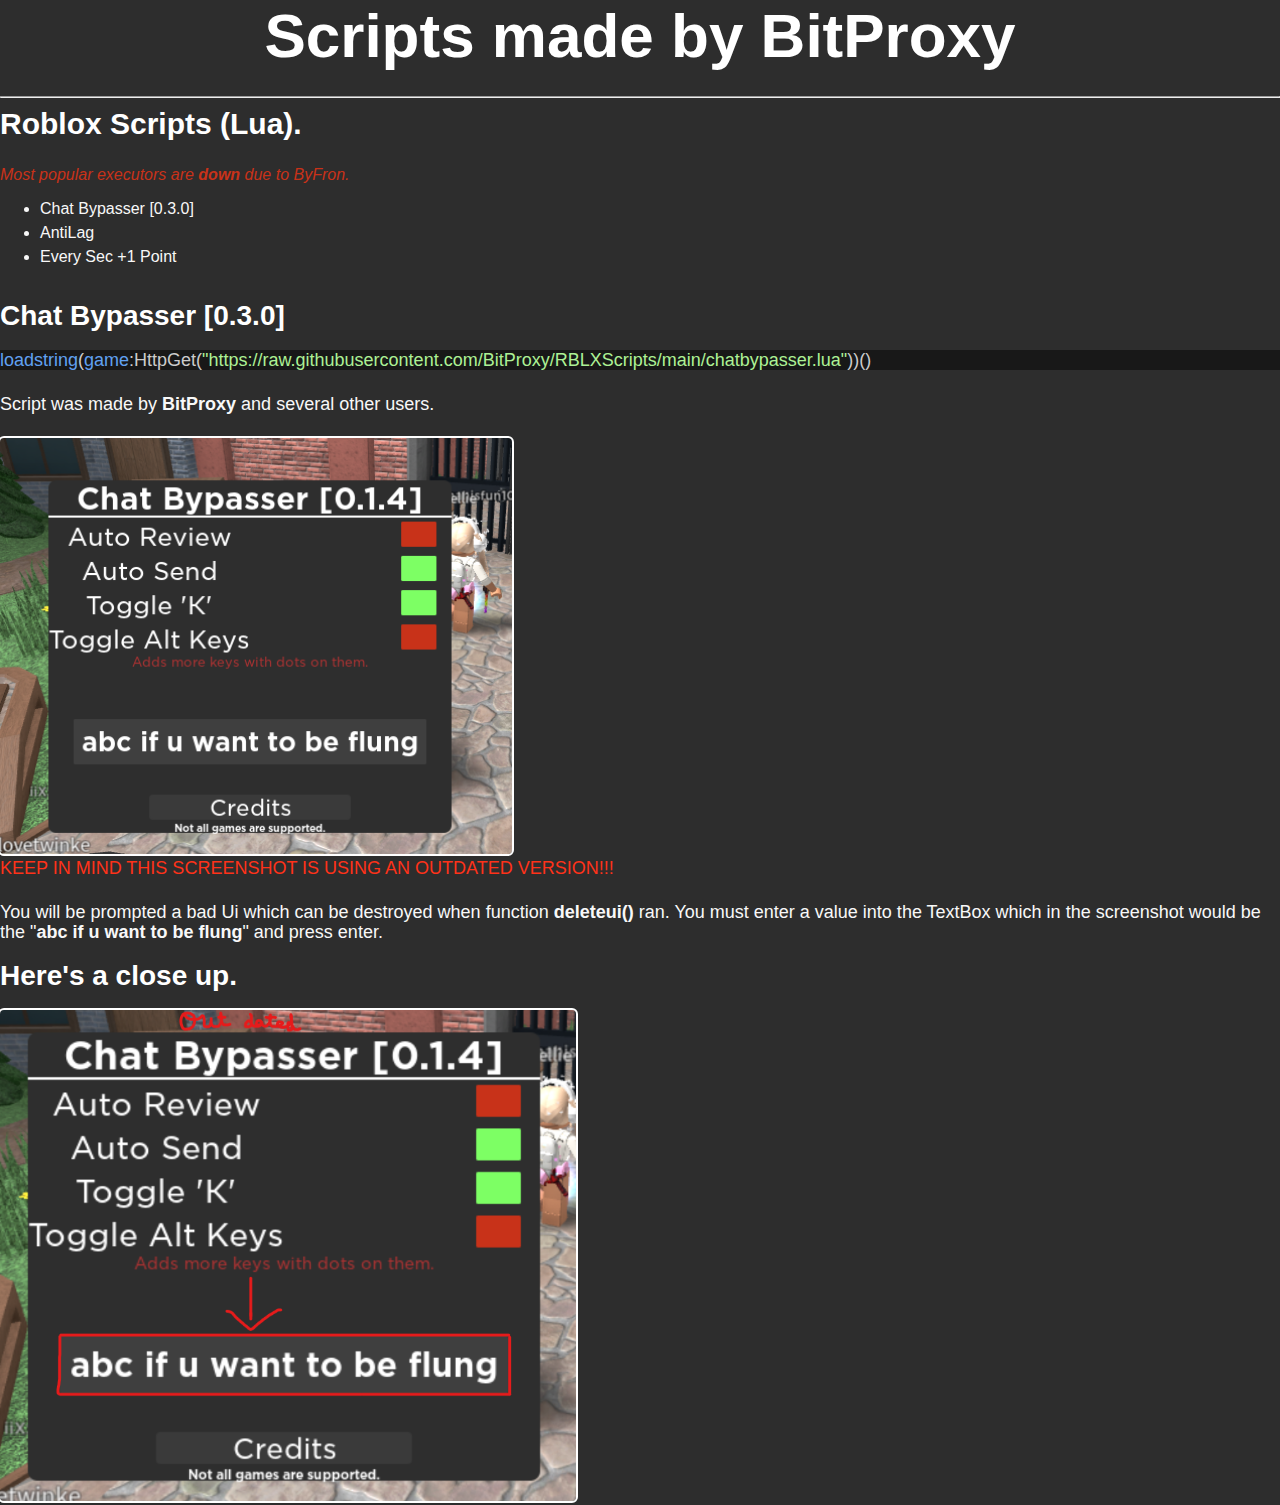
<file: scripts.html>
<!DOCTYPE html>

<html>
    <head>
        <meta charset="UTF-8">
        <meta name="description" content="Find Roblox Scripts by BitProxy here!">
        <meta name="keywords" content="HTML, CSS, JavaScript">
        <meta name="viewport" content="width=device-width, initial-scale=1.0">
        <link rel="icon" type="image/x-icon" href="favicon.png">
        <link rel="stylesheet" href="interface.css">
        <title>Bitx96 - Scripts</title>
    </head>
    <body>
        <h1>Scripts made by BitProxy</h1>
        <hr>
        <h2>Roblox Scripts (Lua).</h2>
        <i style="color: rgb(200, 50, 25)">Most popular executors are <b>down</b> due to ByFron.</i>
        <ul>
            <li>Chat Bypasser [0.3.0]</li>
            <li>AntiLag</li>
            <li>Every Sec +1 Point</li>
        </ul>
        <br>
        <h3>Chat Bypasser [0.3.0]</h3>
        <p style="background-color: rgb(24, 24, 24);"><span style="color: rgb(97, 161, 241)">loadstring</span><span style="color: rgb(204, 204, 204)">(</span><span style="color: rgb(97, 161, 241)">game</span><span style="color: rgb(204, 204, 204)">:HttpGet(</span><span style="color: rgb(173, 241, 149)">"https://raw.githubusercontent.com/BitProxy/RBLXScripts/main/chatbypasser.lua"</span><span style="color: rgb(204, 204, 204)">))()</span></p>
        <p>Script was made by <b>BitProxy</b> and several other users.</p>
        <img src="chatbypass1.png" alt="IMAGE" width="40%">
        <p style="color: rgb(255, 50, 25)">KEEP IN MIND THIS SCREENSHOT IS USING AN OUTDATED VERSION!!!</p>
        <p>You will be prompted a bad Ui which can be destroyed when function <b>deleteui()</b> ran. You must enter a value into the TextBox which in the screenshot would be the "<b>abc if u want to be flung</b>" and press enter.</p>
        <h3>Here's a close up.</h3>
        <img src="chatbypass2.png" alt="IMAGE" width="45%">
    </body>
</html>
</file>
<file: interface.css>
/* Made by BitProxy */

.container {
  max-width: 400px;
  margin: 0 auto;
  padding: 20px;
  background-color: #f2f2f2;
  border-radius: 5px;
}

.cool-button {
  display: inline-block;
  padding: 10px 20px;
  font-size: 18px;
  font-weight: bold;
  text-decoration: none;
  color: #fff;
  background-color: rgb(46, 46, 46);
  border-radius: 5px;
  border: none;
  box-shadow: 0 2px 5px rgba(0, 0, 0, 0.2);
  transition: background-color 0.3s ease;
}
.cool-button:hover {
  background-color: rgb(24, 24, 24);
}

.shimmer {
  position: relative;
  width: 200px;
  height: 200px;
  background: linear-gradient(90deg, #f2f2f2 0%, #e6e6e6 50%, #f2f2f2 100%);
  animation: shimmer-animation 2s infinite;
}

.toggle-switch {
  position: relative;
  display: inline-block;
  width: 60px;
  height: 34px;
}

.checkbox {
  opacity: 0;
  width: 0;
  height: 0;
}

.label {
  background-color: #ccc;
  border-radius: 34px;
  position: absolute;
  top: 0;
  left: 0;
  right: 0;
  bottom: 0;
  cursor: pointer;
  transition: background-color 0.2s;
}

.label:before {
  content: "";
  position: absolute;
  width: 26px;
  height: 26px;
  border-radius: 50%;
  background-color: white;
  top: 4px;
  left: 4px;
  transition: transform 0.2s;
}

.checkbox:checked + .label {
  background-color: #2196F3;
}

.checkbox:checked + .label:before {
  transform: translateX(26px);
}

.header {
  background-size: cover;
  background-position: center;
  padding: 20px;
  color: white;
  position: relative;
}

.blur-effect {
  position: absolute;
  top: 0;
  left: 0;
  width: 100%;
  height: 100%;
  background-size: cover;
  background-position: center;
  filter: blur(2px);
  z-index: -2;
}

.search-bar {
	display: flex;
	align-items: center;
	width: 300px;
	height: 40px;
	border-radius: 20px;
	overflow: hidden;
	box-shadow: 0 2px 5px rgba(0, 0, 0, 0.2);
}

.search-bar input {
	flex: 1;
	height: 100%;
	padding: 10px;
	border: none;
	outline: none;
	font-size: 16px;
	background-color: transparent;
	color: rgb(100, 100, 100);
}

.search-bar button {
	width: 40px;
	height: 100%;
	background-color: rgb(46, 46, 46);
	border: none;
	outline: none;
	cursor: pointer;
}
.search-bar button i {
	color: #fff;
}

.navbar {
  height: 50px;
}

.nav-list {
  list-style-type: none;
  margin: 0;
  padding: 0;
  display: flex;
  justify-content: flex-start;
  align-items: center;
  height: 100%;
}

.nav-list li {
  margin-right: 10px;
}

.nav-list li a {
  text-decoration: none;
  background-color: rgb(65, 65, 65);
  color: rgb(150, 150, 150);
  font-weight: bold;
  padding: 10px;
  border-radius: 5px;
  transition: color 0.3s;
  transform: 0.3s;
}

.nav-list li a:hover {
  color: white;
  background-color: rgb(30, 30, 30);
  transform: scale(1.1);
}

h1 {
  font-family: 'Osswald', sans-serif;
  font-size: 62px;
  font-weight: 800;
  line-height: 72px;
  margin: 0 0 24px;
  text-align: center;
  color: #ffffff;
}

h2 {
  color: #ffffff;
  font-family: 'Osswald',sans-serif;
  font-size: 30px;
  font-weight: 800;
  line-height: 36px;
  margin: 0 0 24px;
}

h3 {
  color: #ffffff;
  font-family: 'Osswald',sans-serif;
  font-size: 28px;
  font-weight: 800;
  line-height: 20px;
  margin: 0 0 24px;
}

img {
  outline: 2px solid white;
  border-radius: 4px;
}

p {
  color: #f8f8f8;
  font-family: 'Raleway',sans-serif;
  font-size: 18px;
  font-weight: 500;
  line-height: 20px;
  margin: 0 0 24px;
}

li {
  font-family: 'Osswald', sans-serif;
  height: 24px;
  color: rgb(248, 248, 248);
}

.interlabel {
  display: block;
  font-weight: bold;
  color: rgb(148, 148, 255)
}

.grid-container {
  display: grid;
  grid-template-columns: repeat(auto-fill, minmax(175px, 1fr));
  grid-gap: 10px;
}

.grid-item {
  text-decoration: none;
  background-color: #f2f2f2;
  display: block;
  padding: 20px;
  border-radius: 5px;
  transition: transform 0.3s ease;
}

.grid-item img {
  height: 150px;
  width: 150px;
}

.grid-item p {
  font-size: 18px;
  font-weight: 500;
  line-height: 20px;
  margin: 0 0 0;
}

.displayname-special {
  color: black;
  font-size: 26px;
}

.displayname {
  color: black;
  font-size: 24px;
}

.username {
  color: rgb(158, 158, 158);
  font-size: 16px;
}

.grid-item:hover {
  transform: scale(1.05);
}


/* Bitzeh's Scripting here now. */

html {
  height: 100%;
  margin: 0;
  padding: 0;
}

body {
  font-family: 'Osswald', sans-serif;
  background-color: rgb(45, 45, 45);
  padding: 0;
  margin: 0;
  height: 100%;
  overflow: hidden;
}

#main-content {
  margin-left: 200px;
  padding: 20px;
  overflow-y: scroll;
}

#main-content::-webkit-scrollbar {
  width: 12px;
}

#main-content::-webkit-scrollbar-track {
  background-color: rgb(66,66,66);
}

#main-content::-webkit-scrollbar-thumb {
  background-color: #555;
  border-radius: 5px;
}

#main-content::-webkit-scrollbar-thumb:hover {
  background-color: rgb(95,95,95);
}

.navigation-bar {
  background-color: rgb(36, 36, 36);
  overflow: hidden;
  width: 200px;
  height: 100vh;
  float: left;
}

.navigation-bar a {
  display: block;
  color: rgb(201, 201, 201);
  text-decoration: none;
  padding: 15px;
  font-size: 20px;
  width: 80%;
  transition: background-color 0.3s ease, color 0.3s ease;
}

.navigation-bar a:hover {
  background-color: rgb(21, 21, 21);
  border-radius: 4px;
  color: white;
}


#error-prompt {
  position: fixed;
  top: 50%;
  left: 50%;
  transform: translate(-50%, -50%);
  background-color: rgb(24, 24, 24);
  color: white;
  padding: 20px;
  border-radius: 4px;
  text-align: center;
  height: 300px;
  width: 325px;
  z-index: 4;
  box-shadow: 0 2px 5px rgba(0, 0, 0, 0.3);
}

#error-icon {
  width: 40px;
  height: 40px;
  padding-bottom: 5px;
  outline: 0px solid transparent;
  border-radius: 0px;
}

#error-hr {
  width: 90%;
}

#error-message {
  display: block;
  font-size: 18px;
  margin-bottom: 10px;
}

.hidden {
  display: none;
}

.blurry-background {
  filter: blur(5px);
}

/* ats. */
@font-face {
  font-family: 'Osswald';
  src: url('https://www.bitx96.com/font/Oswald-Regular.ttf') format('truetype');
}

@keyframes shimmer-animation {
  0% {
    background-position: -200px;
  }
  100% {
    background-position: 200px;
  }
}
</file>
